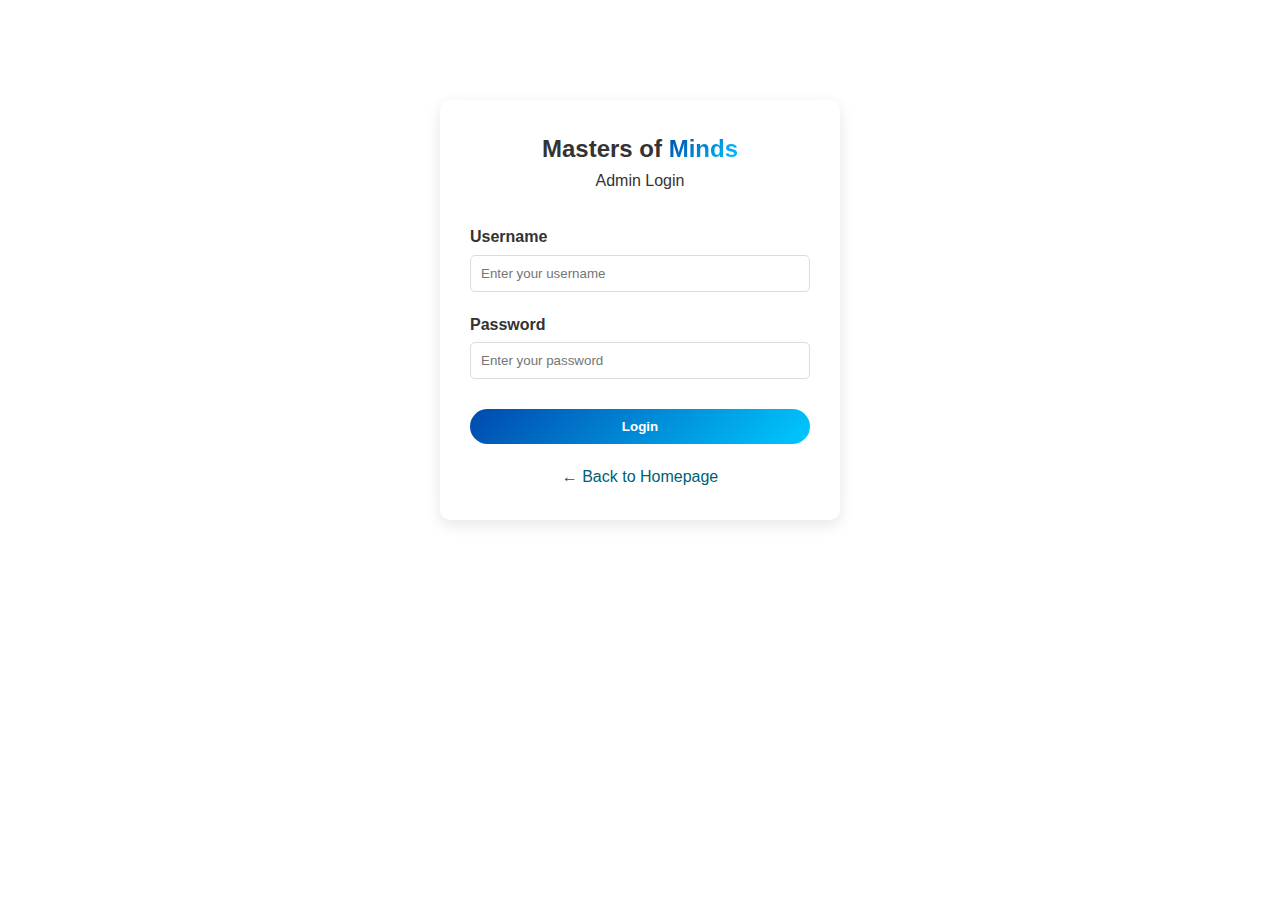
<file: login.html>
<!DOCTYPE html>
<html lang="en">
<head>
    <meta charset="UTF-8">
    <meta name="viewport" content="width=device-width, initial-scale=1.0">
    <title>Admin Login - Masters of Minds</title>
    <link rel="stylesheet" href="styles.css">
    <style>
        .login-container {
            max-width: 400px;
            margin: 100px auto;
            padding: 30px;
            background: white;
            border-radius: 10px;
            box-shadow: 0 5px 15px rgba(0,0,0,0.1);
        }
        
        .login-logo {
            text-align: center;
            margin-bottom: 30px;
        }
        
        .login-form .form-group {
            margin-bottom: 20px;
        }
        
        .login-form label {
            display: block;
            margin-bottom: 5px;
            font-weight: bold;
        }
        
        .login-form input {
            width: 100%;
            padding: 10px;
            border: 1px solid #ddd;
            border-radius: 5px;
        }
        
        .login-form .btn {
            width: 100%;
            margin-top: 10px;
        }
        
        .back-link {
            display: block;
            text-align: center;
            margin-top: 20px;
            color: #005f73;
            text-decoration: none;
        }
        
        .back-link:hover {
            text-decoration: underline;
        }
    </style>
</head>
<body>
    <div class="login-container">
        <div class="login-logo">
            <h2>Masters of <span class="gradient-text">Minds</span></h2>
            <p>Admin Login</p>
        </div>
        
        <form class="login-form">
            <div class="form-group">
                <label for="username">Username</label>
                <input type="text" id="username" name="username" placeholder="Enter your username" required>
            </div>
            
            <div class="form-group">
                <label for="password">Password</label>
                <input type="password" id="password" name="password" placeholder="Enter your password" required>
            </div>
            
            <button type="submit" class="btn">Login</button>
        </form>
        
        <a href="index.html" class="back-link">← Back to Homepage</a>
    </div>
</body>
</html>
</file>
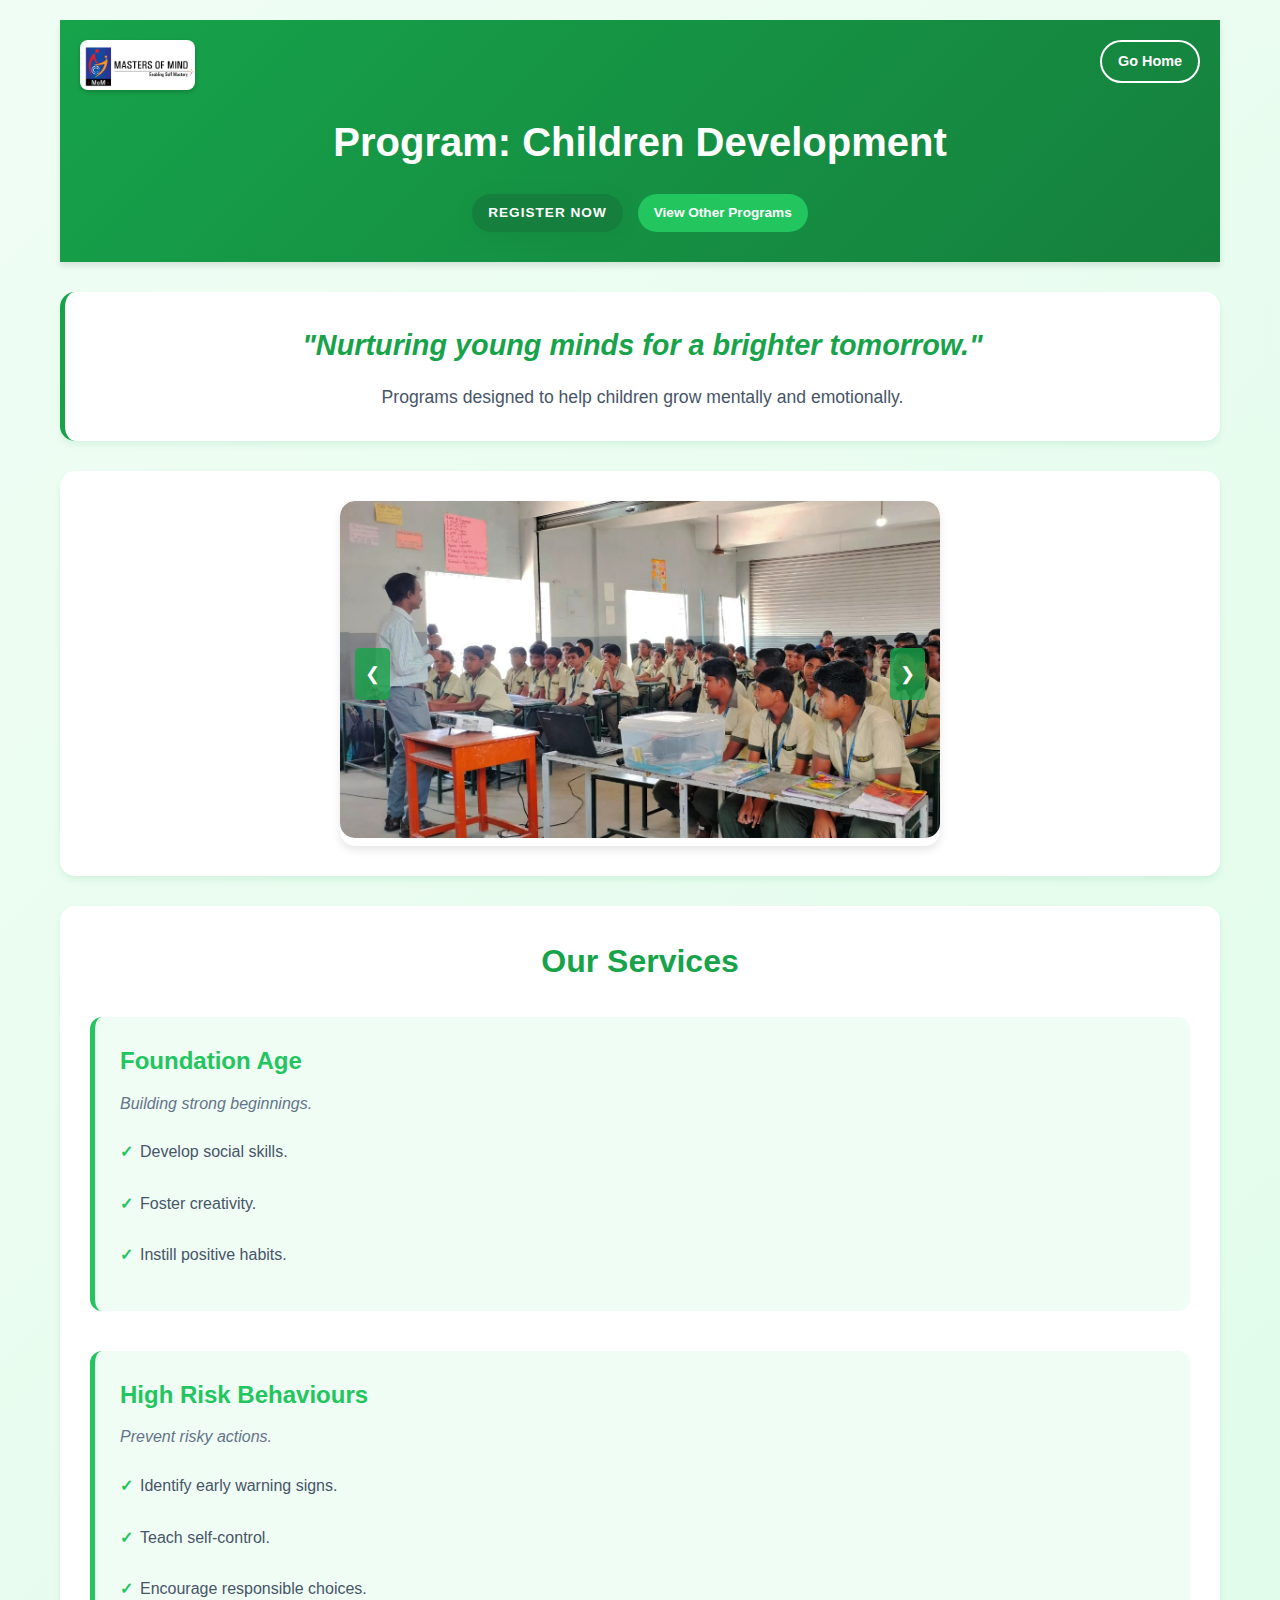
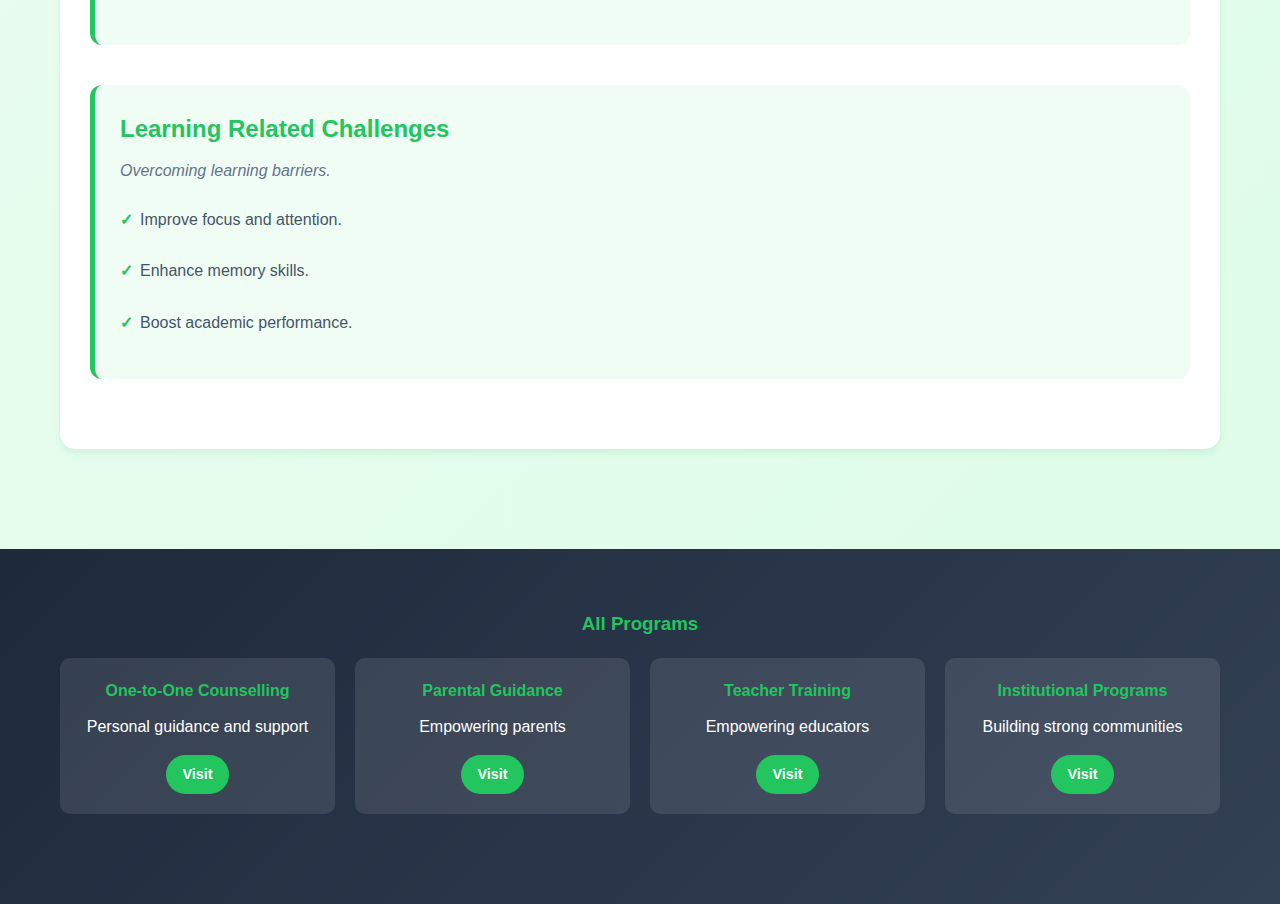
<file: services/children.html>
<!DOCTYPE html>
<html lang="en">
<head>
    <meta charset="UTF-8">
    <meta name="viewport" content="width=device-width, initial-scale=1.0">
    <title>Children Development - Masters of Minds</title>
    <style>
        * {
            margin: 0;
            padding: 0;
            box-sizing: border-box;
        }

        body {
            font-family: 'Arial', sans-serif;
            line-height: 1.6;
            color: #333;
            background: linear-gradient(135deg, #f0fdf4 0%, #dcfce7 100%);
            min-height: 100vh;
        }

        .container {
            max-width: 1200px;
            margin: 0 auto;
            padding: 20px;
        }

        /* Header Section */
        .header {
            background: linear-gradient(135deg, #16a34a 0%, #15803d 100%);
            color: white;
            padding: 30px 0;
            text-align: center;
            box-shadow: 0 4px 6px rgba(0, 0, 0, 0.1);
            position: relative;
        }

        .header h1 {
            font-size: 2.5rem;
            margin-bottom: 10px;
            font-weight: 700;
            padding-top: 60px;
        }

        .logo {
            position: absolute;
            top: 20px;
            left: 20px;
        }

        .logo img {
            height: 50px;
            border-radius: 8px;
            box-shadow: 0 2px 4px rgba(0, 0, 0, 0.2);
        }

        .home-btn {
            position: absolute;
            top: 20px;
            right: 20px;
            padding: 8px 16px;
            background: transparent;
            color: white;
            text-decoration: none;
            border: 2px solid white;
            border-radius: 25px;
            font-weight: 600;
            transition: all 0.3s ease;
            font-size: 0.9rem;
        }

        .home-btn:hover {
            background: rgba(255, 255, 255, 0.2);
            transform: translateY(-2px);
        }

        .nav-buttons {
            margin-top: 20px;
            display: flex;
            justify-content: center;
            gap: 15px;
            padding: 0 15px;
        }

        .btn {
            display: inline-block;
            padding: 10px 18px;
            background: #22c55e;
            color: white;
            text-decoration: none;
            border-radius: 25px;
            font-weight: 600;
            transition: all 0.3s ease;
            border: none;
            cursor: pointer;
            font-size: 0.9rem;
            white-space: nowrap;
        }

        .btn:hover {
            background: #16a34a;
            transform: translateY(-2px);
            box-shadow: 0 4px 8px rgba(0, 0, 0, 0.2);
        }

        .btn.secondary {
            background: transparent;
            border: 2px solid white;
        }

        .btn.register-btn {
            background: #15803d;
            color: white;
            font-weight: 700;
            text-transform: uppercase;
            letter-spacing: 1px;
            box-shadow: 0 4px 15px rgba(21, 128, 61, 0.3);
            font-size: 0.85rem;
            padding: 8px 16px;
        }

        .btn.register-btn:hover {
            background: #166534;
            transform: translateY(-3px);
            box-shadow: 0 6px 20px rgba(21, 128, 61, 0.4);
        }

        .btn.view-programs {
            font-size: 0.85rem;
            padding: 8px 16px;
        }

        /* Program Caption */
        .program-caption {
            background: white;
            margin: 30px 0;
            padding: 30px;
            border-radius: 15px;
            box-shadow: 0 4px 6px rgba(22, 163, 74, 0.1);
            text-align: center;
            border-left: 5px solid #16a34a;
        }

        .program-caption h2 {
            color: #16a34a;
            font-size: 1.8rem;
            margin-bottom: 15px;
            font-style: italic;
        }

        .program-caption p {
            color: #475569;
            font-size: 1.1rem;
        }

        /* Image Slideshow */
        .slideshow-container {
            background: white;
            margin: 30px 0;
            padding: 30px;
            border-radius: 15px;
            box-shadow: 0 4px 6px rgba(22, 163, 74, 0.1);
        }

        .slideshow {
            position: relative;
            max-width: 600px;
            margin: 0 auto;
            border-radius: 15px;
            overflow: hidden;
            box-shadow: 0 4px 8px rgba(0, 0, 0, 0.1);
        }

        .slide {
            opacity: 0;
            position: absolute;
            top: 0;
            left: 0;
            width: 100%;
            aspect-ratio: 16/9;
            transition: opacity 0.8s ease-in-out;
            visibility: hidden;
        }

        .slide.active {
            opacity: 1;
            position: relative;
            visibility: visible;
        }

        .slide img {
            width: 100%;
            height: 100%;
            object-fit: cover;
            border-radius: 15px;
        }

        .slide-nav {
            position: absolute;
            top: 50%;
            transform: translateY(-50%);
            background: rgba(22, 163, 74, 0.8);
            color: white;
            border: none;
            padding: 15px 10px;
            cursor: pointer;
            font-size: 18px;
            border-radius: 5px;
            transition: all 0.3s ease;
        }

        .slide-nav:hover {
            background: rgba(22, 163, 74, 1);
        }

        .prev {
            left: 15px;
        }

        .next {
            right: 15px;
        }

        /* Services Section */
        .services-section {
            background: white;
            margin: 30px 0;
            padding: 30px;
            border-radius: 15px;
            box-shadow: 0 4px 6px rgba(22, 163, 74, 0.1);
        }

        .services-section h2 {
            color: #16a34a;
            font-size: 2rem;
            margin-bottom: 30px;
            text-align: center;
        }

        .service-category {
            margin-bottom: 40px;
            padding: 25px;
            background: #f0fdf4;
            border-radius: 12px;
            border-left: 5px solid #22c55e;
        }

        .service-category h3 {
            color: #22c55e;
            font-size: 1.5rem;
            margin-bottom: 10px;
        }

        .service-category .subtitle {
            color: #64748b;
            font-style: italic;
            margin-bottom: 15px;
        }

        .service-list {
            list-style: none;
            padding-left: 0;
        }

        .service-list li {
            margin: 10px 0;
            padding: 8px 0;
            padding-left: 20px;
            position: relative;
            color: #475569;
        }

        .service-list li::before {
            content: "✓";
            position: absolute;
            left: 0;
            color: #22c55e;
            font-weight: bold;
        }

        /* Footer */
        .footer {
            background: linear-gradient(135deg, #1e293b 0%, #334155 100%);
            color: white;
            padding: 40px 0;
            margin-top: 50px;
        }

        .footer h3 {
            color: #22c55e;
            margin-bottom: 20px;
            text-align: center;
        }

        .programs-grid {
            display: grid;
            grid-template-columns: repeat(auto-fit, minmax(250px, 1fr));
            gap: 20px;
            margin-bottom: 30px;
        }

        .program-card {
            background: rgba(255, 255, 255, 0.1);
            padding: 20px;
            border-radius: 10px;
            text-align: center;
            transition: transform 0.3s ease;
        }

        .program-card:hover {
            transform: translateY(-5px);
            background: rgba(255, 255, 255, 0.15);
        }

        .program-card h4 {
            color: #22c55e;
            margin-bottom: 10px;
        }

        .program-card .btn {
            margin-top: 15px;
            padding: 8px 16px;
            font-size: 0.9rem;
        }

        /* Responsive Design */
        @media (max-width: 768px) {
            .container {
                padding: 10px;
            }

            .header h1 {
                font-size: 2rem;
                padding-top: 60px;
            }

            .logo {
                top: 15px;
                left: 15px;
            }

            .home-btn {
                padding: 6px 12px;
                font-size: 0.8rem;
                top: 15px;
                right: 15px;
            }

            .nav-buttons {
                gap: 10px;
                padding: 0 10px;
                overflow-x: auto;
                justify-content: center;
                -webkit-overflow-scrolling: touch;
                scrollbar-width: none;
            }

            .nav-buttons::-webkit-scrollbar {
                display: none;
            }

            .btn {
                padding: 8px 14px;
                font-size: 0.8rem;
                flex-shrink: 0;
            }

            .slide-nav {
                padding: 10px 8px;
                font-size: 16px;
            }

            .programs-grid {
                grid-template-columns: 1fr;
            }
        }

        /* Touch/Swipe Support */
        .slideshow {
            touch-action: pan-y;
        }
    </style>
</head>
<body>
    <div class="container">
        <!-- Header Section -->
        <header class="header">
            <div class="logo">
                <img src="../photos/MoM logo.jpg" alt="Masters of Minds Logo">
            </div>
            
            <a href="../index.html" class="home-btn">Go Home</a>
            
            <h1>Program: Children Development</h1>
            
            <nav class="nav-buttons">
                <a href="../index.html#appointment" class="btn register-btn">Register Now</a>
                <a href="#footer" class="btn view-programs">View Other Programs</a>
            </nav>
        </header>

        <!-- Program Caption -->
        <section class="program-caption">
            <h2>"Nurturing young minds for a brighter tomorrow."</h2>
            <p>Programs designed to help children grow mentally and emotionally.</p>
        </section>

        <!-- Image Slideshow -->
        <section class="slideshow-container">
            <div class="slideshow" id="slideshow">
                <div class="slide active">
                    <img src="../photos/static/children/c4.jpg" alt="Children Development Program">
                </div>
                <div class="slide">
                    <img src="../photos/static/children/c3.jpg" alt="Child Learning Activities">
                </div>
                <div class="slide">
                    <img src="../photos/static/children/c2.jpg" alt="Child Social Development">
                </div>
                <div class="slide">
                    <img src="../photos/static/children/c1.jpg" alt="Children Emotional Growth">
                </div>
                
                <button class="slide-nav prev" onclick="changeSlide(-1)">&#10094;</button>
                <button class="slide-nav next" onclick="changeSlide(1)">&#10095;</button>
            </div>
        </section>

        <!-- Services Section -->
        <section class="services-section">
            <h2>Our Services</h2>
            
            <div class="service-category">
                <h3>Foundation Age</h3>
                <p class="subtitle">Building strong beginnings.</p>
                <ul class="service-list">
                    <li>Develop social skills.</li>
                    <li>Foster creativity.</li>
                    <li>Instill positive habits.</li>
                </ul>
            </div>

            <div class="service-category">
                <h3>High Risk Behaviours</h3>
                <p class="subtitle">Prevent risky actions.</p>
                <ul class="service-list">
                    <li>Identify early warning signs.</li>
                    <li>Teach self-control.</li>
                    <li>Encourage responsible choices.</li>
                </ul>
            </div>

            <div class="service-category">
                <h3>Learning Related Challenges</h3>
                <p class="subtitle">Overcoming learning barriers.</p>
                <ul class="service-list">
                    <li>Improve focus and attention.</li>
                    <li>Enhance memory skills.</li>
                    <li>Boost academic performance.</li>
                </ul>
            </div>
        </section>
    </div>

    <!-- Footer -->
    <footer class="footer" id="footer">
        <div class="container">
            <h3>All Programs</h3>
            <div class="programs-grid">
                <div class="program-card">
                    <h4>One-to-One Counselling</h4>
                    <p>Personal guidance and support</p>
                    <a href="counseling.html" class="btn">Visit</a>
                </div>
                <div class="program-card">
                    <h4>Parental Guidance</h4>
                    <p>Empowering parents</p>
                    <a href="parental.html" class="btn">Visit</a>
                </div>
                <div class="program-card">
                    <h4>Teacher Training</h4>
                    <p>Empowering educators</p>
                    <a href="teacher.html" class="btn">Visit</a>
                </div>
                <div class="program-card">
                    <h4>Institutional Programs</h4>
                    <p>Building strong communities</p>
                    <a href="institutional.html" class="btn">Visit</a>
                </div>
            </div>
        </div>
    </footer>

    <script src="common.js"></script>
</body>
</html>
</file>
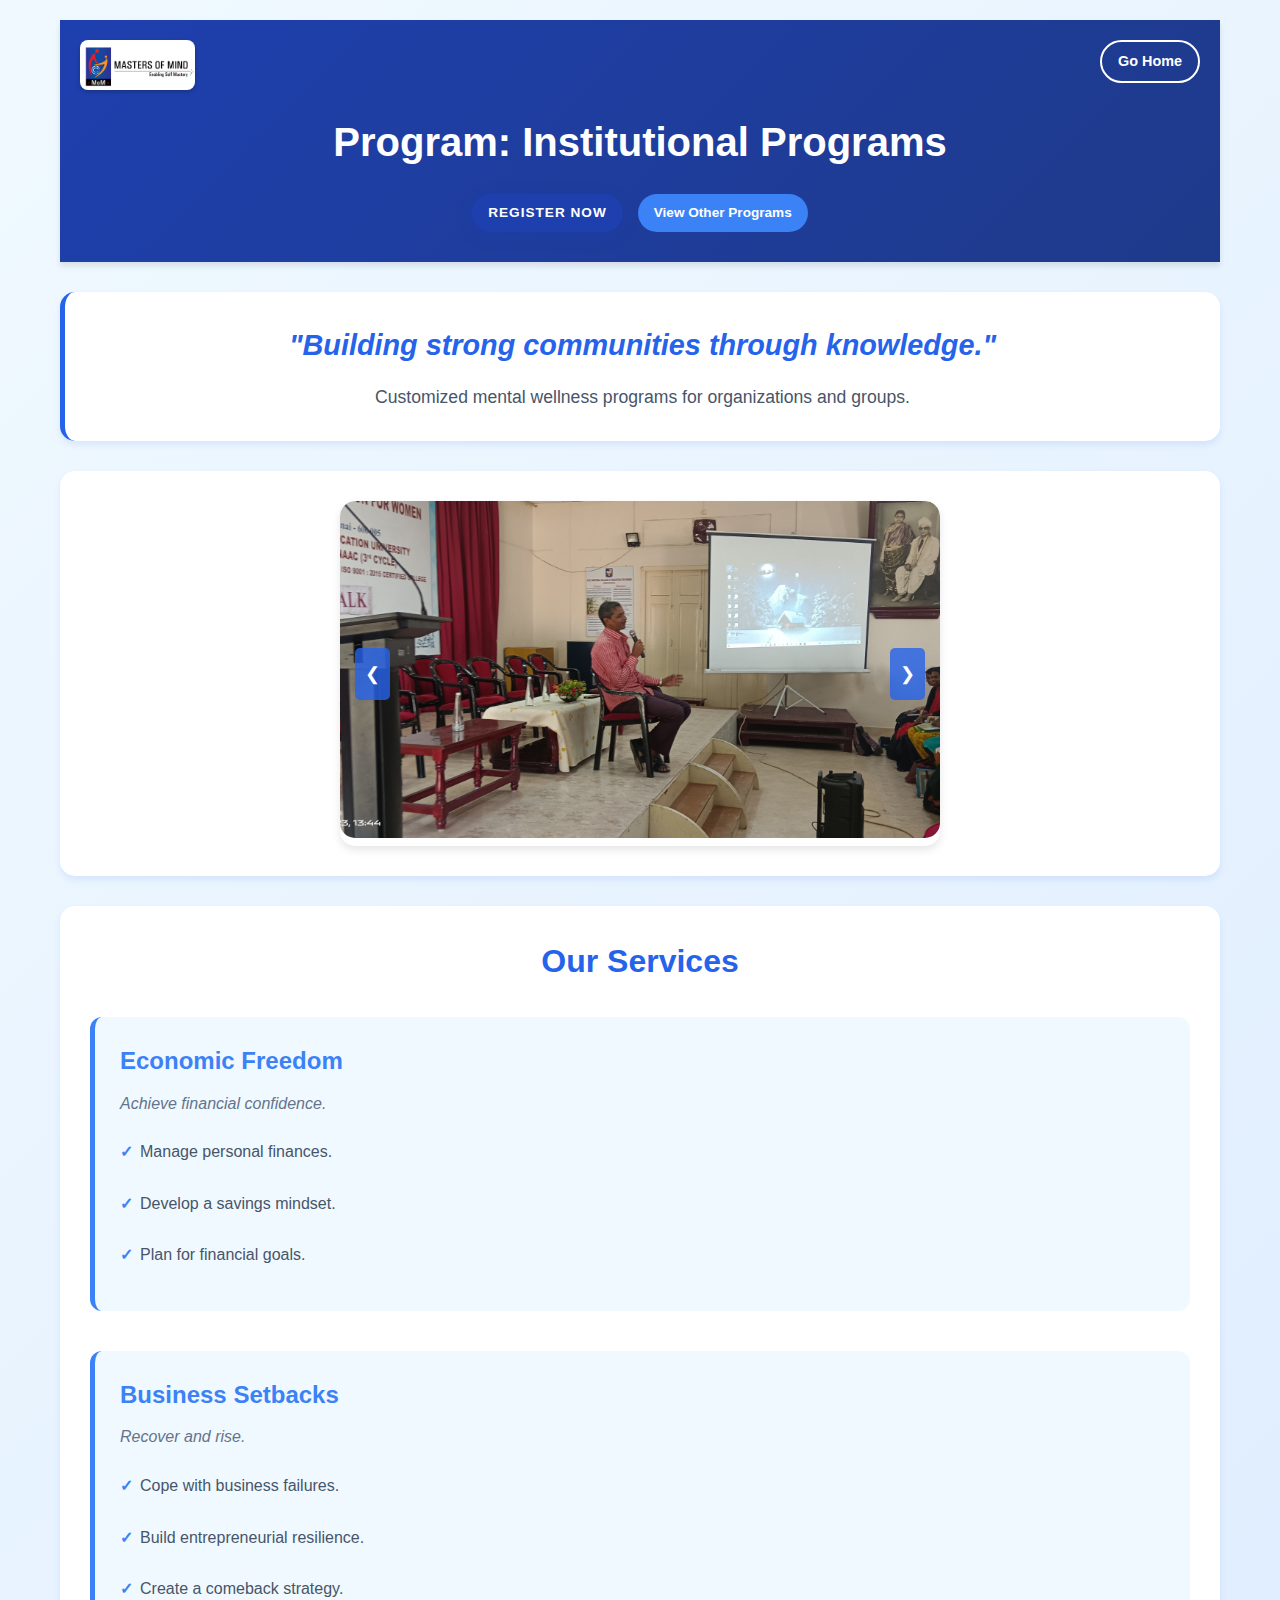
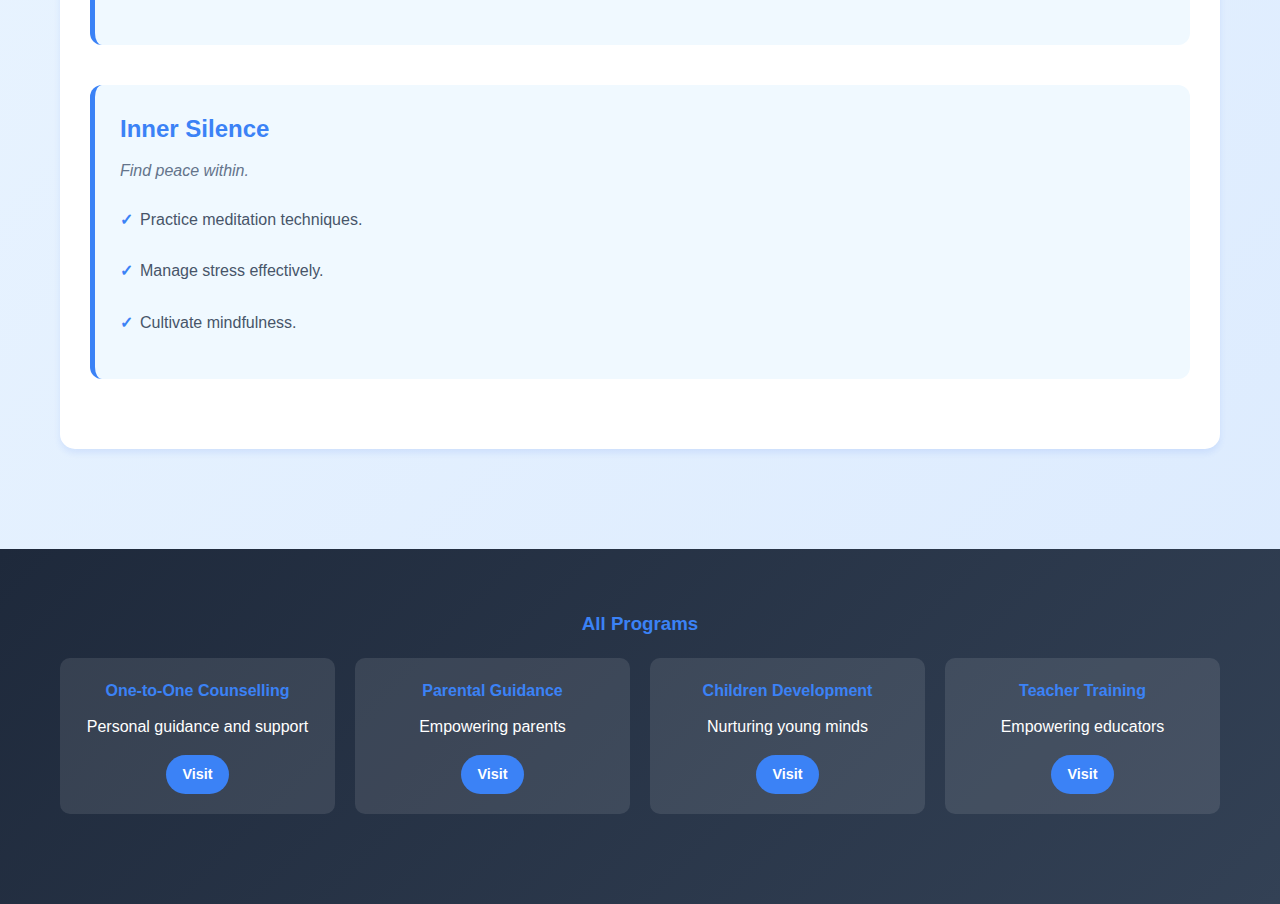
<file: services/institutional.html>
<!DOCTYPE html>
<html lang="en">
<head>
    <meta charset="UTF-8">
    <meta name="viewport" content="width=device-width, initial-scale=1.0">
    <title>Institutional Programs - Masters of Minds</title>
    <style>
        * {
            margin: 0;
            padding: 0;
            box-sizing: border-box;
        }

        body {
            font-family: 'Arial', sans-serif;
            line-height: 1.6;
            color: #333;
            background: linear-gradient(135deg, #f0f9ff 0%, #dbeafe 100%);
            min-height: 100vh;
        }

        .container {
            max-width: 1200px;
            margin: 0 auto;
            padding: 20px;
        }

        /* Header Section */
        .header {
            background: linear-gradient(135deg, #1e40af 0%, #1e3a8a 100%);
            color: white;
            padding: 30px 0;
            text-align: center;
            box-shadow: 0 4px 6px rgba(0, 0, 0, 0.1);
            position: relative;
        }

        .header h1 {
            font-size: 2.5rem;
            margin-bottom: 10px;
            font-weight: 700;
            padding-top: 60px;
        }

        .logo {
            position: absolute;
            top: 20px;
            left: 20px;
        }

        .logo img {
            height: 50px;
            border-radius: 8px;
            box-shadow: 0 2px 4px rgba(0, 0, 0, 0.2);
        }

        .home-btn {
            position: absolute;
            top: 20px;
            right: 20px;
            padding: 8px 16px;
            background: transparent;
            color: white;
            text-decoration: none;
            border: 2px solid white;
            border-radius: 25px;
            font-weight: 600;
            transition: all 0.3s ease;
            font-size: 0.9rem;
        }

        .home-btn:hover {
            background: rgba(255, 255, 255, 0.2);
            transform: translateY(-2px);
        }

        .nav-buttons {
            margin-top: 20px;
            display: flex;
            justify-content: center;
            gap: 15px;
            padding: 0 15px;
        }

        .btn {
            display: inline-block;
            padding: 10px 18px;
            background: #3b82f6;
            color: white;
            text-decoration: none;
            border-radius: 25px;
            font-weight: 600;
            transition: all 0.3s ease;
            border: none;
            cursor: pointer;
            font-size: 0.9rem;
            white-space: nowrap;
        }

        .btn:hover {
            background: #2563eb;
            transform: translateY(-2px);
            box-shadow: 0 4px 8px rgba(0, 0, 0, 0.2);
        }

        .btn.secondary {
            background: transparent;
            border: 2px solid white;
        }

        .btn.register-btn {
            background: #1e40af;
            color: white;
            font-weight: 700;
            text-transform: uppercase;
            letter-spacing: 1px;
            box-shadow: 0 4px 15px rgba(30, 64, 175, 0.3);
            font-size: 0.85rem;
            padding: 8px 16px;
        }

        .btn.register-btn:hover {
            background: #1e3a8a;
            transform: translateY(-3px);
            box-shadow: 0 6px 20px rgba(30, 64, 175, 0.4);
        }

        .btn.view-programs {
            font-size: 0.85rem;
            padding: 8px 16px;
        }

        /* Program Caption */
        .program-caption {
            background: white;
            margin: 30px 0;
            padding: 30px;
            border-radius: 15px;
            box-shadow: 0 4px 6px rgba(37, 99, 235, 0.1);
            text-align: center;
            border-left: 5px solid #2563eb;
        }

        .program-caption h2 {
            color: #2563eb;
            font-size: 1.8rem;
            margin-bottom: 15px;
            font-style: italic;
        }

        .program-caption p {
            color: #475569;
            font-size: 1.1rem;
        }

        /* Image Slideshow */
        .slideshow-container {
            background: white;
            margin: 30px 0;
            padding: 30px;
            border-radius: 15px;
            box-shadow: 0 4px 6px rgba(37, 99, 235, 0.1);
        }

        .slideshow {
            position: relative;
            max-width: 600px;
            margin: 0 auto;
            border-radius: 15px;
            overflow: hidden;
            box-shadow: 0 4px 8px rgba(0, 0, 0, 0.1);
        }

        .slide {
            opacity: 0;
            position: absolute;
            top: 0;
            left: 0;
            width: 100%;
            aspect-ratio: 16/9;
            transition: opacity 0.8s ease-in-out;
            visibility: hidden;
        }

        .slide.active {
            opacity: 1;
            position: relative;
            visibility: visible;
        }
        
        .slide img {
            width: 100%;
            height: 100%;
            object-fit: cover;
            border-radius: 15px;
        }

        .slide-nav {
            position: absolute;
            top: 50%;
            transform: translateY(-50%);
            background: rgba(37, 99, 235, 0.8);
            color: white;
            border: none;
            padding: 15px 10px;
            cursor: pointer;
            font-size: 18px;
            border-radius: 5px;
            transition: all 0.3s ease;
        }

        .slide-nav:hover {
            background: rgba(37, 99, 235, 1);
        }

        .prev {
            left: 15px;
        }

        .next {
            right: 15px;
        }

        /* Services Section */
        .services-section {
            background: white;
            margin: 30px 0;
            padding: 30px;
            border-radius: 15px;
            box-shadow: 0 4px 6px rgba(37, 99, 235, 0.1);
        }

        .services-section h2 {
            color: #2563eb;
            font-size: 2rem;
            margin-bottom: 30px;
            text-align: center;
        }

        .service-category {
            margin-bottom: 40px;
            padding: 25px;
            background: #f0f9ff;
            border-radius: 12px;
            border-left: 5px solid #3b82f6;
        }

        .service-category h3 {
            color: #3b82f6;
            font-size: 1.5rem;
            margin-bottom: 10px;
        }

        .service-category .subtitle {
            color: #64748b;
            font-style: italic;
            margin-bottom: 15px;
        }

        .service-list {
            list-style: none;
            padding-left: 0;
        }

        .service-list li {
            margin: 10px 0;
            padding: 8px 0;
            padding-left: 20px;
            position: relative;
            color: #475569;
        }

        .service-list li::before {
            content: "✓";
            position: absolute;
            left: 0;
            color: #3b82f6;
            font-weight: bold;
        }

        /* Footer */
        .footer {
            background: linear-gradient(135deg, #1e293b 0%, #334155 100%);
            color: white;
            padding: 40px 0;
            margin-top: 50px;
        }

        .footer h3 {
            color: #3b82f6;
            margin-bottom: 20px;
            text-align: center;
        }

        .programs-grid {
            display: grid;
            grid-template-columns: repeat(auto-fit, minmax(250px, 1fr));
            gap: 20px;
            margin-bottom: 30px;
        }

        .program-card {
            background: rgba(255, 255, 255, 0.1);
            padding: 20px;
            border-radius: 10px;
            text-align: center;
            transition: transform 0.3s ease;
        }

        .program-card:hover {
            transform: translateY(-5px);
            background: rgba(255, 255, 255, 0.15);
        }

        .program-card h4 {
            color: #3b82f6;
            margin-bottom: 10px;
        }

        .program-card .btn {
            margin-top: 15px;
            padding: 8px 16px;
            font-size: 0.9rem;
        }

        /* Responsive Design */
        @media (max-width: 768px) {
            .container {
                padding: 10px;
            }

            .header h1 {
                font-size: 2rem;
                padding-top: 60px;
            }

            .logo {
                top: 15px;
                left: 15px;
            }

            .home-btn {
                padding: 6px 12px;
                font-size: 0.8rem;
                top: 15px;
                right: 15px;
            }

            .nav-buttons {
                gap: 10px;
                padding: 0 10px;
                overflow-x: auto;
                justify-content: center;
                -webkit-overflow-scrolling: touch;
                scrollbar-width: none;
            }

            .nav-buttons::-webkit-scrollbar {
                display: none;
            }

            .btn {
                padding: 8px 14px;
                font-size: 0.8rem;
                flex-shrink: 0;
            }

            .slide-nav {
                padding: 10px 8px;
                font-size: 16px;
            }

            .programs-grid {
                grid-template-columns: 1fr;
            }
        }

        /* Touch/Swipe Support */
        .slideshow {
            touch-action: pan-y;
        }
    </style>
</head>
<body>
    <div class="container">
        <!-- Header Section -->
        <header class="header">
            <div class="logo">
                <img src="../photos/MoM logo.jpg" alt="Masters of Minds Logo">
            </div>
            
            <a href="../index.html" class="home-btn">Go Home</a>
            
            <h1>Program: Institutional Programs</h1>
            
            <nav class="nav-buttons">
                <a href="../index.html#appointment" class="btn register-btn">Register Now</a>
                <a href="#footer" class="btn view-programs">View Other Programs</a>
            </nav>
        </header>

        <!-- Program Caption -->
        <section class="program-caption">
            <h2>"Building strong communities through knowledge."</h2>
            <p>Customized mental wellness programs for organizations and groups.</p>
        </section>

        <!-- Image Slideshow -->
        <section class="slideshow-container">
            <div class="slideshow" id="slideshow">
                <div class="slide active">
                    <img src="../photos/static/institutes/i3.jpg" alt="Institutional Development Program">
                </div>
                <div class="slide">
                    <img src="../photos/static/institutes/i2.jpg" alt="Organization Team Building">
                </div>
                <div class="slide">
                    <img src="../photos/static/institutes/i1.jpg" alt="Business Leadership Training">
                </div>
 
                <button class="slide-nav prev" onclick="changeSlide(-1)">&#10094;</button>
                <button class="slide-nav next" onclick="changeSlide(1)">&#10095;</button>
            </div>
        </section>

        <!-- Services Section -->
        <section class="services-section">
            <h2>Our Services</h2>
            
            <div class="service-category">
                <h3>Economic Freedom</h3>
                <p class="subtitle">Achieve financial confidence.</p>
                <ul class="service-list">
                    <li>Manage personal finances.</li>
                    <li>Develop a savings mindset.</li>
                    <li>Plan for financial goals.</li>
                </ul>
            </div>

            <div class="service-category">
                <h3>Business Setbacks</h3>
                <p class="subtitle">Recover and rise.</p>
                <ul class="service-list">
                    <li>Cope with business failures.</li>
                    <li>Build entrepreneurial resilience.</li>
                    <li>Create a comeback strategy.</li>
                </ul>
            </div>

            <div class="service-category">
                <h3>Inner Silence</h3>
                <p class="subtitle">Find peace within.</p>
                <ul class="service-list">
                    <li>Practice meditation techniques.</li>
                    <li>Manage stress effectively.</li>
                    <li>Cultivate mindfulness.</li>
                </ul>
            </div>
        </section>
    </div>

    <!-- Footer -->
    <footer class="footer" id="footer">
        <div class="container">
            <h3>All Programs</h3>
            <div class="programs-grid">
                <div class="program-card">
                    <h4>One-to-One Counselling</h4>
                    <p>Personal guidance and support</p>
                    <a href="counseling.html" class="btn">Visit</a>
                </div>
                <div class="program-card">
                    <h4>Parental Guidance</h4>
                    <p>Empowering parents</p>
                    <a href="parental.html" class="btn">Visit</a>
                </div>
                <div class="program-card">
                    <h4>Children Development</h4>
                    <p>Nurturing young minds</p>
                    <a href="children.html" class="btn">Visit</a>
                </div>
                <div class="program-card">
                    <h4>Teacher Training</h4>
                    <p>Empowering educators</p>
                    <a href="teacher.html" class="btn">Visit</a>
                </div>
            </div>
        </div>
    </footer>

    <script src="common.js"></script>
</body>
</html>
</file>
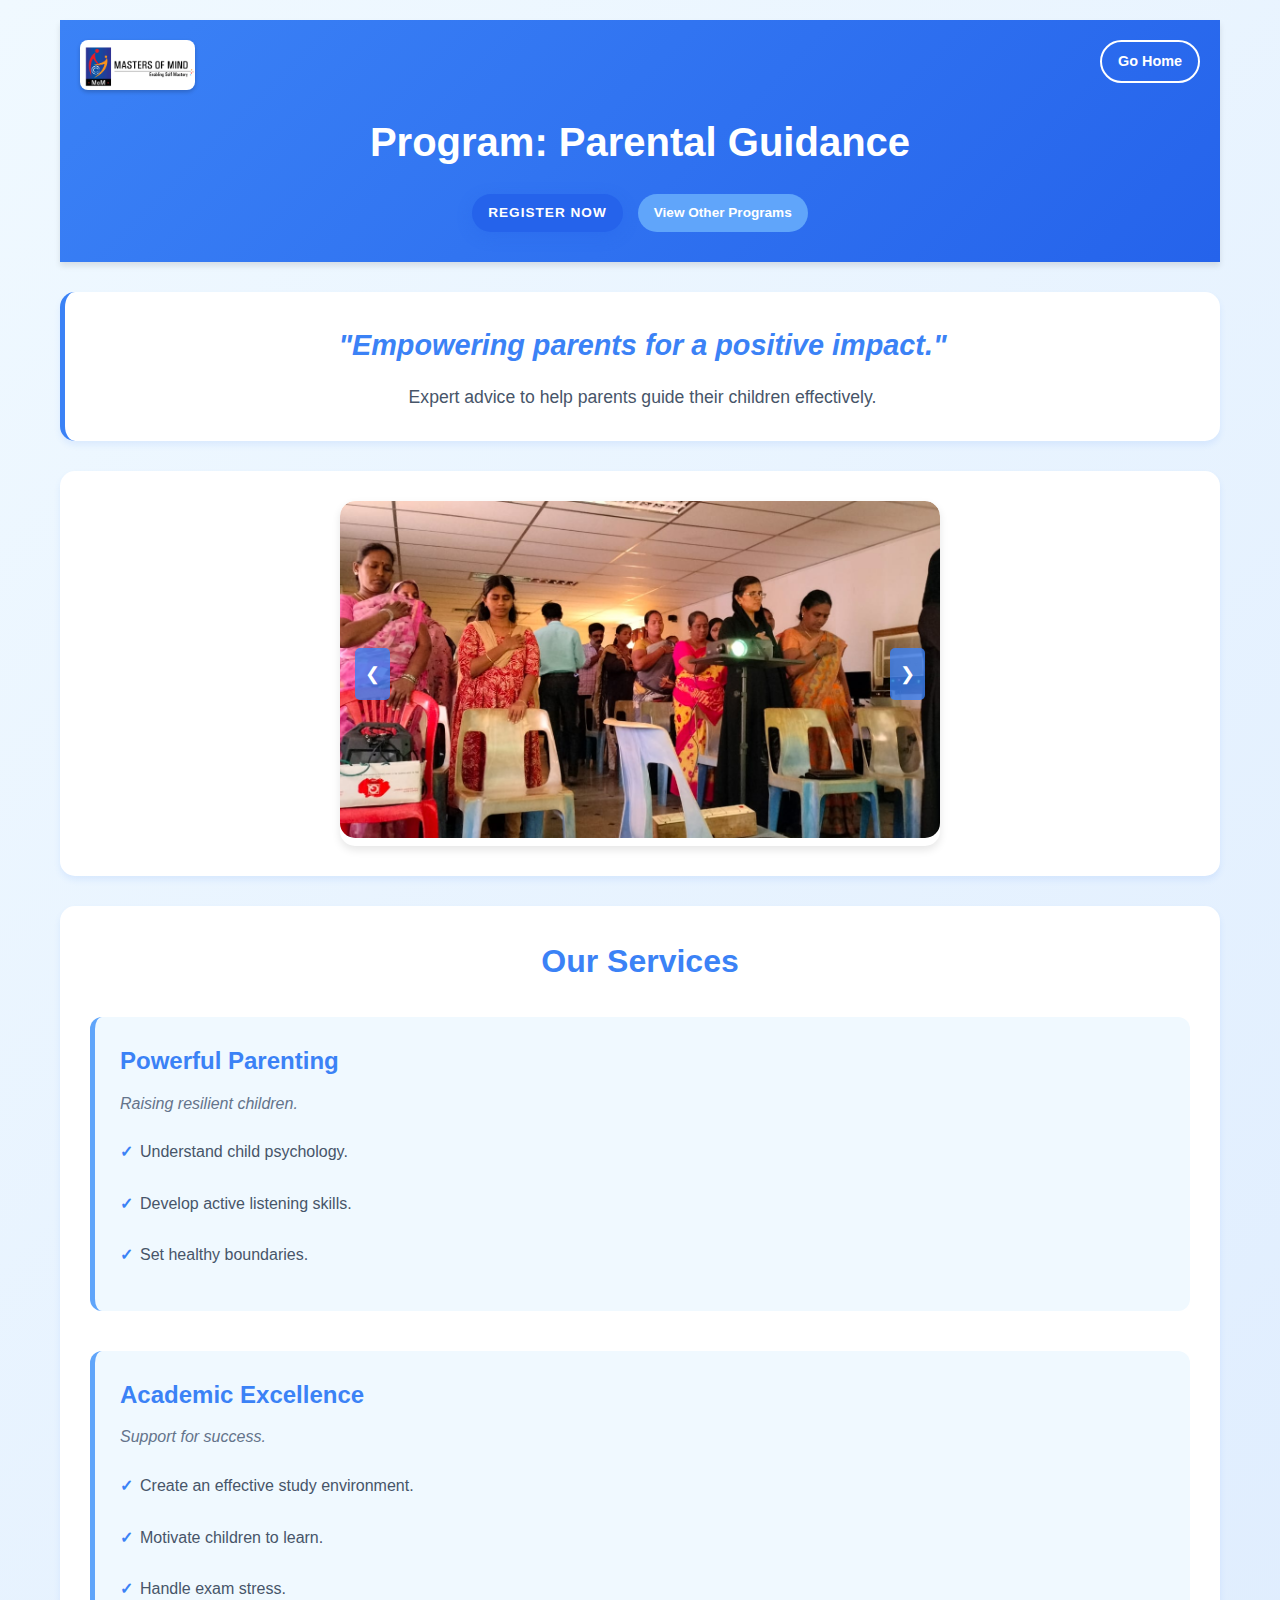
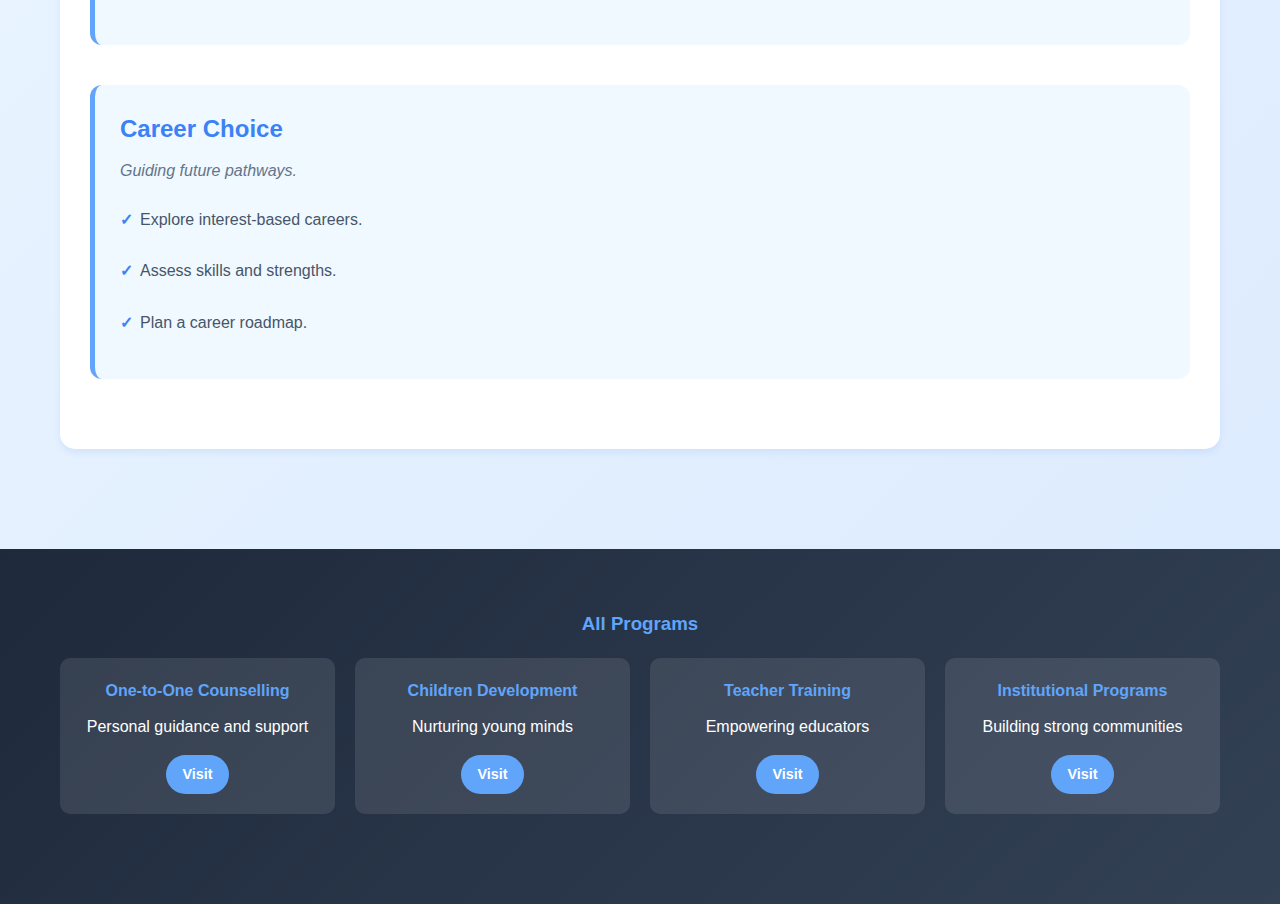
<file: services/parental.html>
<!DOCTYPE html>
<html lang="en">
<head>
    <meta charset="UTF-8">
    <meta name="viewport" content="width=device-width, initial-scale=1.0">
    <title>Parental Guidance - Masters of Minds</title>
    <style>
        * {
            margin: 0;
            padding: 0;
            box-sizing: border-box;
        }

        body {
            font-family: 'Arial', sans-serif;
            line-height: 1.6;
            color: #333;
            background: linear-gradient(135deg, #f0f9ff 0%, #dbeafe 100%);
            min-height: 100vh;
        }

        .container {
            max-width: 1200px;
            margin: 0 auto;
            padding: 20px;
        }

        /* Header Section */
        .header {
            background: linear-gradient(135deg, #3b82f6 0%, #2563eb 100%);
            color: white;
            padding: 30px 0;
            text-align: center;
            box-shadow: 0 4px 6px rgba(0, 0, 0, 0.1);
            position: relative;
        }

        .header h1 {
            font-size: 2.5rem;
            margin-bottom: 10px;
            font-weight: 700;
            padding-top: 60px;
        }

        .logo {
            position: absolute;
            top: 20px;
            left: 20px;
        }

        .logo img {
            height: 50px;
            border-radius: 8px;
            box-shadow: 0 2px 4px rgba(0, 0, 0, 0.2);
        }

        .home-btn {
            position: absolute;
            top: 20px;
            right: 20px;
            padding: 8px 16px;
            background: transparent;
            color: white;
            text-decoration: none;
            border: 2px solid white;
            border-radius: 25px;
            font-weight: 600;
            transition: all 0.3s ease;
            font-size: 0.9rem;
        }

        .home-btn:hover {
            background: rgba(255, 255, 255, 0.2);
            transform: translateY(-2px);
        }

        .nav-buttons {
            margin-top: 20px;
            display: flex;
            justify-content: center;
            gap: 15px;
            padding: 0 15px;
        }

        .btn {
            display: inline-block;
            padding: 10px 18px;
            background: #60a5fa;
            color: white;
            text-decoration: none;
            border-radius: 25px;
            font-weight: 600;
            transition: all 0.3s ease;
            border: none;
            cursor: pointer;
            font-size: 0.9rem;
            white-space: nowrap;
        }

        .btn:hover {
            background: #3b82f6;
            transform: translateY(-2px);
            box-shadow: 0 4px 8px rgba(0, 0, 0, 0.2);
        }

        .btn.secondary {
            background: transparent;
            border: 2px solid white;
        }

        .btn.register-btn {
            background: #2563eb;
            color: white;
            font-weight: 700;
            text-transform: uppercase;
            letter-spacing: 1px;
            box-shadow: 0 4px 15px rgba(37, 99, 235, 0.3);
            font-size: 0.85rem;
            padding: 8px 16px;
        }

        .btn.register-btn:hover {
            background: #1d4ed8;
            transform: translateY(-3px);
            box-shadow: 0 6px 20px rgba(37, 99, 235, 0.4);
        }

        .btn.view-programs {
            font-size: 0.85rem;
            padding: 8px 16px;
        }

        /* Program Caption */
        .program-caption {
            background: white;
            margin: 30px 0;
            padding: 30px;
            border-radius: 15px;
            box-shadow: 0 4px 6px rgba(59, 130, 246, 0.1);
            text-align: center;
            border-left: 5px solid #3b82f6;
        }

        .program-caption h2 {
            color: #3b82f6;
            font-size: 1.8rem;
            margin-bottom: 15px;
            font-style: italic;
        }

        .program-caption p {
            color: #475569;
            font-size: 1.1rem;
        }

        /* Image Slideshow */
        .slideshow-container {
            background: white;
            margin: 30px 0;
            padding: 30px;
            border-radius: 15px;
            box-shadow: 0 4px 6px rgba(59, 130, 246, 0.1);
        }

        .slideshow {
            position: relative;
            max-width: 600px;
            margin: 0 auto;
            border-radius: 15px;
            overflow: hidden;
            box-shadow: 0 4px 8px rgba(0, 0, 0, 0.1);
        }

        .slide {
            opacity: 0;
            position: absolute;
            top: 0;
            left: 0;
            width: 100%;
            aspect-ratio: 16/9;
            transition: opacity 0.8s ease-in-out;
            visibility: hidden;
        }

        .slide.active {
            opacity: 1;
            position: relative;
            visibility: visible;
        }

        .slide img {
            width: 100%;
            height: 100%;
            object-fit: cover;
            border-radius: 15px;
        }

        .slide-nav {
            position: absolute;
            top: 50%;
            transform: translateY(-50%);
            background: rgba(59, 130, 246, 0.8);
            color: white;
            border: none;
            padding: 15px 10px;
            cursor: pointer;
            font-size: 18px;
            border-radius: 5px;
            transition: all 0.3s ease;
        }

        .slide-nav:hover {
            background: rgba(59, 130, 246, 1);
        }

        .prev {
            left: 15px;
        }

        .next {
            right: 15px;
        }

        /* Services Section */
        .services-section {
            background: white;
            margin: 30px 0;
            padding: 30px;
            border-radius: 15px;
            box-shadow: 0 4px 6px rgba(59, 130, 246, 0.1);
        }

        .services-section h2 {
            color: #3b82f6;
            font-size: 2rem;
            margin-bottom: 30px;
            text-align: center;
        }

        .service-category {
            margin-bottom: 40px;
            padding: 25px;
            background: #f0f9ff;
            border-radius: 12px;
            border-left: 5px solid #60a5fa;
        }

        .service-category h3 {
            color: #3b82f6;
            font-size: 1.5rem;
            margin-bottom: 10px;
        }

        .service-category .subtitle {
            color: #64748b;
            font-style: italic;
            margin-bottom: 15px;
        }

        .service-list {
            list-style: none;
            padding-left: 0;
        }

        .service-list li {
            margin: 10px 0;
            padding: 8px 0;
            padding-left: 20px;
            position: relative;
            color: #475569;
        }

        .service-list li::before {
            content: "✓";
            position: absolute;
            left: 0;
            color: #3b82f6;
            font-weight: bold;
        }

        /* Footer */
        .footer {
            background: linear-gradient(135deg, #1e293b 0%, #334155 100%);
            color: white;
            padding: 40px 0;
            margin-top: 50px;
        }

        .footer h3 {
            color: #60a5fa;
            margin-bottom: 20px;
            text-align: center;
        }

        .programs-grid {
            display: grid;
            grid-template-columns: repeat(auto-fit, minmax(250px, 1fr));
            gap: 20px;
            margin-bottom: 30px;
        }

        .program-card {
            background: rgba(255, 255, 255, 0.1);
            padding: 20px;
            border-radius: 10px;
            text-align: center;
            transition: transform 0.3s ease;
        }

        .program-card:hover {
            transform: translateY(-5px);
            background: rgba(255, 255, 255, 0.15);
        }

        .program-card h4 {
            color: #60a5fa;
            margin-bottom: 10px;
        }

        .program-card .btn {
            margin-top: 15px;
            padding: 8px 16px;
            font-size: 0.9rem;
        }

        /* Responsive Design */
        @media (max-width: 768px) {
            .container {
                padding: 10px;
            }

            .header h1 {
                font-size: 2rem;
                padding-top: 60px;
            }

            .logo {
                top: 15px;
                left: 15px;
            }

            .home-btn {
                padding: 6px 12px;
                font-size: 0.8rem;
                top: 15px;
                right: 15px;
            }

            .nav-buttons {
                gap: 10px;
                padding: 0 10px;
                overflow-x: auto;
                justify-content: center;
                -webkit-overflow-scrolling: touch;
                scrollbar-width: none;
            }

            .nav-buttons::-webkit-scrollbar {
                display: none;
            }

            .btn {
                padding: 8px 14px;
                font-size: 0.8rem;
                flex-shrink: 0;
            }

            .slide-nav {
                padding: 10px 8px;
                font-size: 16px;
            }

            .programs-grid {
                grid-template-columns: 1fr;
            }
        }

        /* Touch/Swipe Support */
        .slideshow {
            touch-action: pan-y;
        }
    </style>
</head>
<body>
    <div class="container">
        <!-- Header Section -->
        <header class="header">
            <div class="logo">
                <img src="../photos/MoM logo.jpg" alt="Masters of Minds Logo">
            </div>
            
            <a href="../index.html" class="home-btn">Go Home</a>
            
            <h1>Program: Parental Guidance</h1>
            
            <nav class="nav-buttons">
                <a href="../index.html#appointment" class="btn register-btn">Register Now</a>
                <a href="#footer" class="btn view-programs">View Other Programs</a>
            </nav>
        </header>

        <!-- Program Caption -->
        <section class="program-caption">
            <h2>"Empowering parents for a positive impact."</h2>
            <p>Expert advice to help parents guide their children effectively.</p>
        </section>

        <!-- Image Slideshow -->
        <section class="slideshow-container">
            <div class="slideshow" id="slideshow">
                <div class="slide active">
                    <img src="../photos/static/parents/p2.jpg" alt="Parental Guidance Program">
                </div>
                <div class="slide">
                    <img src="../photos/static/parents/p3.jpg" alt="Parent-Child Communication">
                </div>
                <div class="slide">
                    <img src="../photos/static/parents/p1.jpg" alt="Parent Education Sessions">
                </div>
                
                <button class="slide-nav prev" onclick="changeSlide(-1)">&#10094;</button>
                <button class="slide-nav next" onclick="changeSlide(1)">&#10095;</button>
            </div>
        </section>

        <!-- Services Section -->
        <section class="services-section">
            <h2>Our Services</h2>
            
            <div class="service-category">
                <h3>Powerful Parenting</h3>
                <p class="subtitle">Raising resilient children.</p>
                <ul class="service-list">
                    <li>Understand child psychology.</li>
                    <li>Develop active listening skills.</li>
                    <li>Set healthy boundaries.</li>
                </ul>
            </div>

            <div class="service-category">
                <h3>Academic Excellence</h3>
                <p class="subtitle">Support for success.</p>
                <ul class="service-list">
                    <li>Create an effective study environment.</li>
                    <li>Motivate children to learn.</li>
                    <li>Handle exam stress.</li>
                </ul>
            </div>

            <div class="service-category">
                <h3>Career Choice</h3>
                <p class="subtitle">Guiding future pathways.</p>
                <ul class="service-list">
                    <li>Explore interest-based careers.</li>
                    <li>Assess skills and strengths.</li>
                    <li>Plan a career roadmap.</li>
                </ul>
            </div>
        </section>
    </div>

    <!-- Footer -->
    <footer class="footer" id="footer">
        <div class="container">
            <h3>All Programs</h3>
            <div class="programs-grid">
                <div class="program-card">
                    <h4>One-to-One Counselling</h4>
                    <p>Personal guidance and support</p>
                    <a href="counseling.html" class="btn">Visit</a>
                </div>
                <div class="program-card">
                    <h4>Children Development</h4>
                    <p>Nurturing young minds</p>
                    <a href="children.html" class="btn">Visit</a>
                </div>
                <div class="program-card">
                    <h4>Teacher Training</h4>
                    <p>Empowering educators</p>
                    <a href="teacher.html" class="btn">Visit</a>
                </div>
                <div class="program-card">
                    <h4>Institutional Programs</h4>
                    <p>Building strong communities</p>
                    <a href="institutional.html" class="btn">Visit</a>
                </div>
            </div>
        </div>
    </footer>

    <script src="common.js"></script>
</body>
</html>
</file>
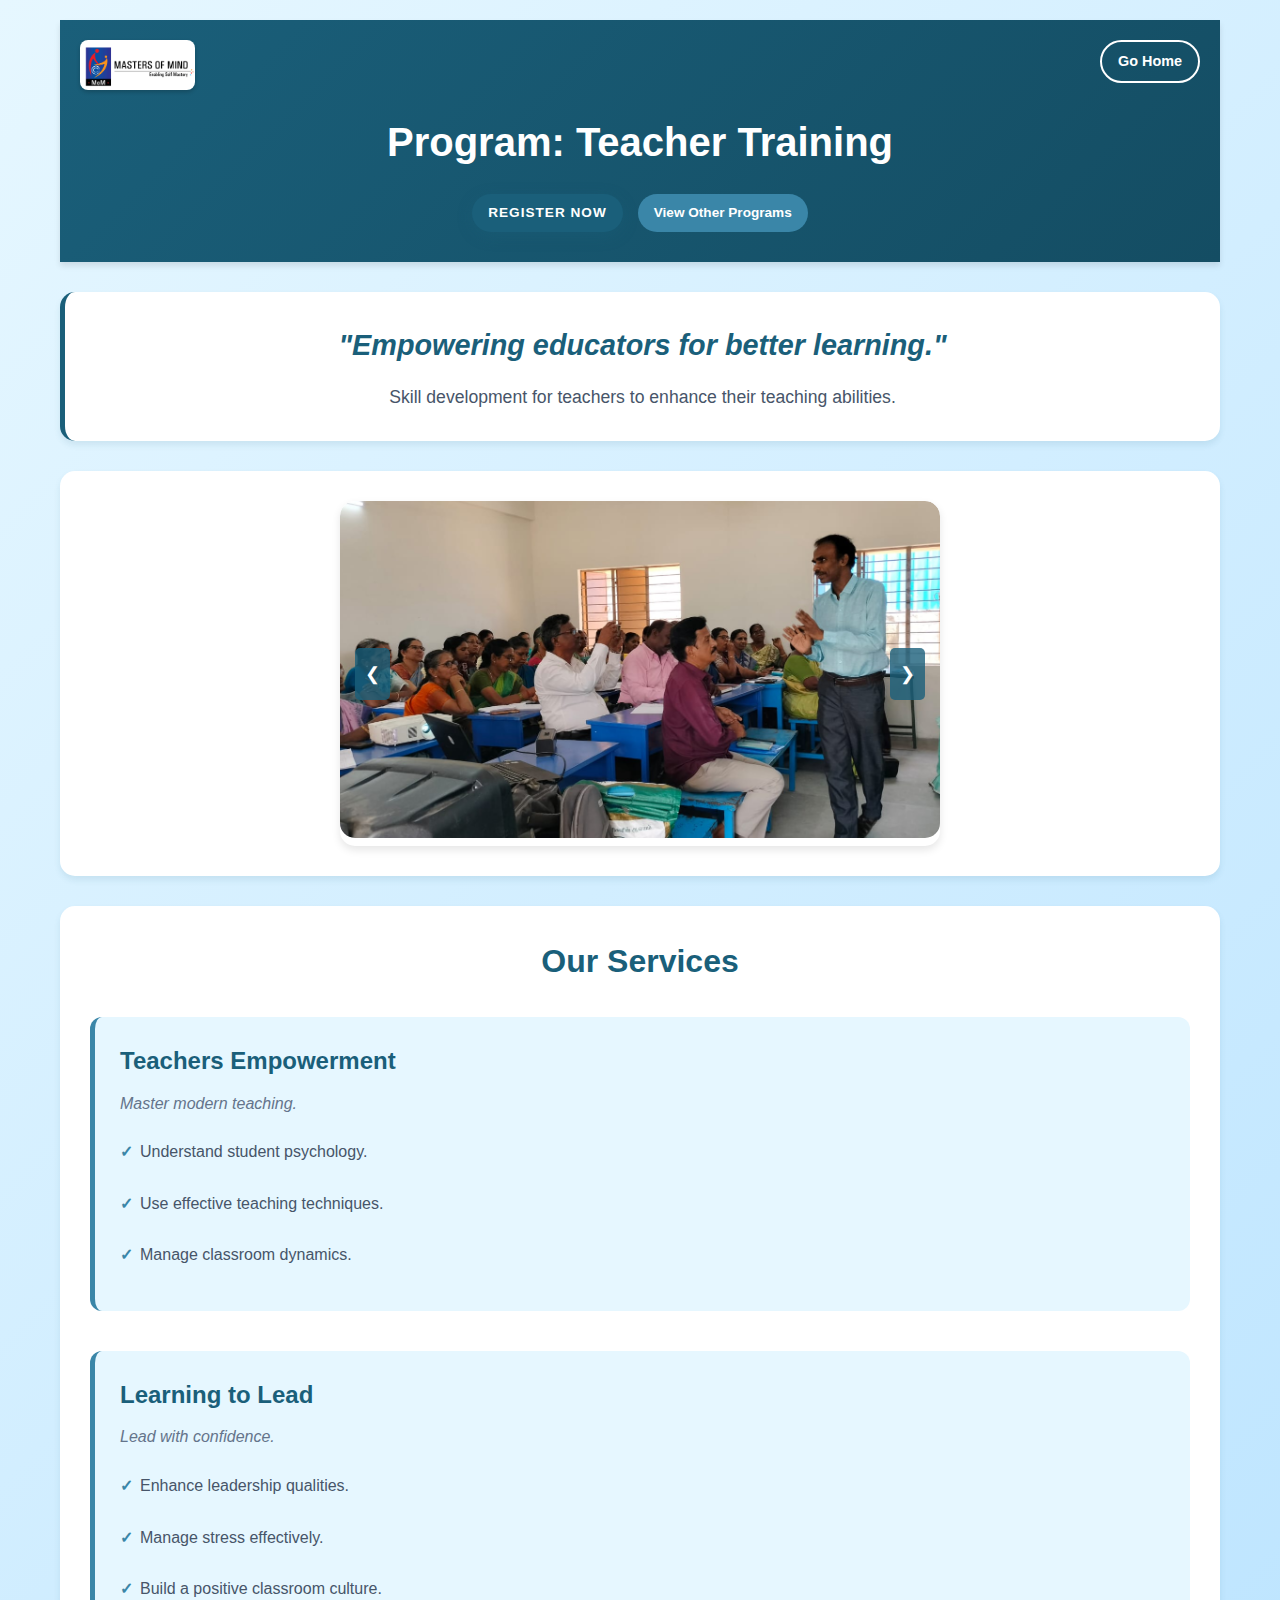
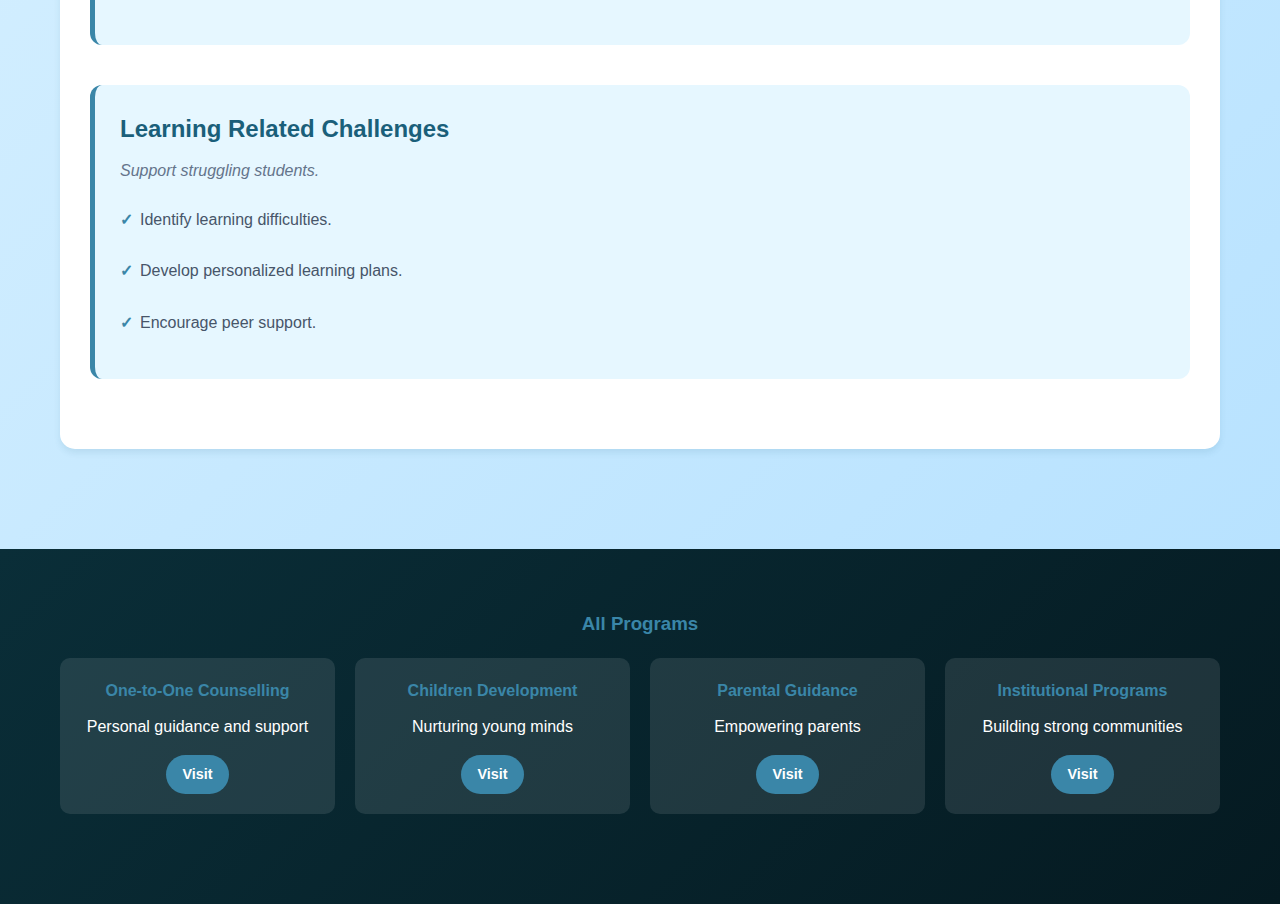
<file: services/teacher.html>
<!DOCTYPE html>
<html lang="en">
<head>
    <meta charset="UTF-8">
    <meta name="viewport" content="width=device-width, initial-scale=1.0">
    <title>Teacher Training - Masters of Minds</title>
    <style>
        * {
            margin: 0;
            padding: 0;
            box-sizing: border-box;
        }

        body {
            font-family: 'Arial', sans-serif;
            line-height: 1.6;
            color: #333;
            background: linear-gradient(135deg, #e6f7ff 0%, #b3e0ff 100%);
            min-height: 100vh;
        }

        .container {
            max-width: 1200px;
            margin: 0 auto;
            padding: 20px;
        }

        /* Header Section */
        .header {
            background: linear-gradient(135deg, #1a5f7a 0%, #144d63 100%);
            color: white;
            padding: 30px 0;
            text-align: center;
            box-shadow: 0 4px 6px rgba(0, 0, 0, 0.1);
            position: relative;
        }

        .header h1 {
            font-size: 2.5rem;
            margin-bottom: 10px;
            font-weight: 700;
            padding-top: 60px;
        }

        .logo {
            position: absolute;
            top: 20px;
            left: 20px;
        }

        .logo img {
            height: 50px;
            border-radius: 8px;
            box-shadow: 0 2px 4px rgba(0, 0, 0, 0.2);
        }

        .home-btn {
            position: absolute;
            top: 20px;
            right: 20px;
            padding: 8px 16px;
            background: transparent;
            color: white;
            text-decoration: none;
            border: 2px solid white;
            border-radius: 25px;
            font-weight: 600;
            transition: all 0.3s ease;
            font-size: 0.9rem;
        }

        .home-btn:hover {
            background: rgba(255, 255, 255, 0.2);
            transform: translateY(-2px);
        }

        .nav-buttons {
            margin-top: 20px;
            display: flex;
            justify-content: center;
            gap: 15px;
            padding: 0 15px;
        }

        .btn {
            display: inline-block;
            padding: 10px 18px;
            background: #3a86a8;
            color: white;
            text-decoration: none;
            border-radius: 25px;
            font-weight: 600;
            transition: all 0.3s ease;
            border: none;
            cursor: pointer;
            font-size: 0.9rem;
            white-space: nowrap;
        }

        .btn:hover {
            background: #2a6f8d;
            transform: translateY(-2px);
            box-shadow: 0 4px 8px rgba(0, 0, 0, 0.2);
        }

        .btn.secondary {
            background: transparent;
            border: 2px solid white;
        }

        .btn.register-btn {
            background: #1a5f7a;
            color: white;
            font-weight: 700;
            text-transform: uppercase;
            letter-spacing: 1px;
            box-shadow: 0 4px 15px rgba(26, 95, 122, 0.3);
            font-size: 0.85rem;
            padding: 8px 16px;
        }

        .btn.register-btn:hover {
            background: #144d63;
            transform: translateY(-3px);
            box-shadow: 0 6px 20px rgba(26, 95, 122, 0.4);
        }

        .btn.view-programs {
            font-size: 0.85rem;
            padding: 8px 16px;
        }

        /* Program Caption */
        .program-caption {
            background: white;
            margin: 30px 0;
            padding: 30px;
            border-radius: 15px;
            box-shadow: 0 4px 6px rgba(26, 95, 122, 0.1);
            text-align: center;
            border-left: 5px solid #1a5f7a;
        }

        .program-caption h2 {
            color: #1a5f7a;
            font-size: 1.8rem;
            margin-bottom: 15px;
            font-style: italic;
        }

        .program-caption p {
            color: #475569;
            font-size: 1.1rem;
        }

        /* Image Slideshow */
        .slideshow-container {
            background: white;
            margin: 30px 0;
            padding: 30px;
            border-radius: 15px;
            box-shadow: 0 4px 6px rgba(26, 95, 122, 0.1);
        }

        .slideshow {
            position: relative;
            max-width: 600px;
            margin: 0 auto;
            border-radius: 15px;
            overflow: hidden;
            box-shadow: 0 4px 8px rgba(0, 0, 0, 0.1);
        }

        .slide {
            opacity: 0;
            position: absolute;
            top: 0;
            left: 0;
            width: 100%;
            aspect-ratio: 16/9;
            transition: opacity 0.8s ease-in-out;
            visibility: hidden;
        }
        
        .slide.active {
            opacity: 1;
            position: relative;
            visibility: visible;
        }

        .slide img {
            width: 100%;
            height: 100%;
            object-fit: cover;
            border-radius: 15px;
        }

        .slide-nav {
            position: absolute;
            top: 50%;
            transform: translateY(-50%);
            background: rgba(26, 95, 122, 0.8);
            color: white;
            border: none;
            padding: 15px 10px;
            cursor: pointer;
            font-size: 18px;
            border-radius: 5px;
            transition: all 0.3s ease;
        }

        .slide-nav:hover {
            background: rgba(26, 95, 122, 1);
        }

        .prev {
            left: 15px;
        }

        .next {
            right: 15px;
        }

        /* Services Section */
        .services-section {
            background: white;
            margin: 30px 0;
            padding: 30px;
            border-radius: 15px;
            box-shadow: 0 4px 6px rgba(26, 95, 122, 0.1);
        }

        .services-section h2 {
            color: #1a5f7a;
            font-size: 2rem;
            margin-bottom: 30px;
            text-align: center;
        }

        .service-category {
            margin-bottom: 40px;
            padding: 25px;
            background: #e6f7ff;
            border-radius: 12px;
            border-left: 5px solid #3a86a8;
        }

        .service-category h3 {
            color: #1a5f7a;
            font-size: 1.5rem;
            margin-bottom: 10px;
        }

        .service-category .subtitle {
            color: #64748b;
            font-style: italic;
            margin-bottom: 15px;
        }

        .service-list {
            list-style: none;
            padding-left: 0;
        }

        .service-list li {
            margin: 10px 0;
            padding: 8px 0;
            padding-left: 20px;
            position: relative;
            color: #475569;
        }

        .service-list li::before {
            content: "✓";
            position: absolute;
            left: 0;
            color: #3a86a8;
            font-weight: bold;
        }

        /* Footer */
        .footer {
            background: linear-gradient(135deg, #0a2e38 0%, #051a21 100%);
            color: white;
            padding: 40px 0;
            margin-top: 50px;
        }

        .footer h3 {
            color: #3a86a8;
            margin-bottom: 20px;
            text-align: center;
        }

        .programs-grid {
            display: grid;
            grid-template-columns: repeat(auto-fit, minmax(250px, 1fr));
            gap: 20px;
            margin-bottom: 30px;
        }

        .program-card {
            background: rgba(255, 255, 255, 0.1);
            padding: 20px;
            border-radius: 10px;
            text-align: center;
            transition: transform 0.3s ease;
        }

        .program-card:hover {
            transform: translateY(-5px);
            background: rgba(255, 255, 255, 0.15);
        }

        .program-card h4 {
            color: #3a86a8;
            margin-bottom: 10px;
        }

        .program-card .btn {
            margin-top: 15px;
            padding: 8px 16px;
            font-size: 0.9rem;
        }

        /* Responsive Design */
        @media (max-width: 768px) {
            .container {
                padding: 10px;
            }

            .header h1 {
                font-size: 2rem;
                padding-top: 60px;
            }

            .logo {
                top: 15px;
                left: 15px;
            }

            .home-btn {
                padding: 6px 12px;
                font-size: 0.8rem;
                top: 15px;
                right: 15px;
            }

            .nav-buttons {
                gap: 10px;
                padding: 0 10px;
                overflow-x: auto;
                justify-content: center;
                -webkit-overflow-scrolling: touch;
                scrollbar-width: none;
            }

            .nav-buttons::-webkit-scrollbar {
                display: none;
            }

            .btn {
                padding: 8px 14px;
                font-size: 0.8rem;
                flex-shrink: 0;
            }

            .slide-nav {
                padding: 10px 8px;
                font-size: 16px;
            }

            .programs-grid {
                grid-template-columns: 1fr;
            }
        }

        /* Touch/Swipe Support */
        .slideshow {
            touch-action: pan-y;
        }
    </style>
</head>
<body>
    <div class="container">
        <!-- Header Section -->
        <header class="header">
            <div class="logo">
                <img src="../photos/MoM logo.jpg" alt="Masters of Minds Logo">
            </div>
            
            <a href="../index.html" class="home-btn">Go Home</a>
            
            <h1>Program: Teacher Training</h1>
            
            <nav class="nav-buttons">
                <a href="../index.html#appointment" class="btn register-btn">Register Now</a>
                <a href="#footer" class="btn view-programs">View Other Programs</a>
            </nav>
        </header>

        <!-- Program Caption -->
        <section class="program-caption">
            <h2>"Empowering educators for better learning."</h2>
            <p>Skill development for teachers to enhance their teaching abilities.</p>
        </section>

        <!-- Image Slideshow -->
        <section class="slideshow-container">
            <div class="slideshow" id="slideshow">
                <div class="slide active">
                    <img src="../photos/static/teachers/t3.jpg" alt="Teacher Training Program">
                </div>
                <div class="slide">
                    <img src="../photos/static/teachers/t1.jpg" alt="Classroom Management">
                </div>
                <div class="slide">
                    <img src="../photos/static/teachers/t2.jpg" alt="Educational Leadership">
                </div>
                
                <button class="slide-nav prev" onclick="changeSlide(-1)">&#10094;</button>
                <button class="slide-nav next" onclick="changeSlide(1)">&#10095;</button>
            </div>
        </section>

        <!-- Services Section -->
        <section class="services-section">
            <h2>Our Services</h2>
            
            <div class="service-category">
                <h3>Teachers Empowerment</h3>
                <p class="subtitle">Master modern teaching.</p>
                <ul class="service-list">
                    <li>Understand student psychology.</li>
                    <li>Use effective teaching techniques.</li>
                    <li>Manage classroom dynamics.</li>
                </ul>
            </div>

            <div class="service-category">
                <h3>Learning to Lead</h3>
                <p class="subtitle">Lead with confidence.</p>
                <ul class="service-list">
                    <li>Enhance leadership qualities.</li>
                    <li>Manage stress effectively.</li>
                    <li>Build a positive classroom culture.</li>
                </ul>
            </div>

            <div class="service-category">
                <h3>Learning Related Challenges</h3>
                <p class="subtitle">Support struggling students.</p>
                <ul class="service-list">
                    <li>Identify learning difficulties.</li>
                    <li>Develop personalized learning plans.</li>
                    <li>Encourage peer support.</li>
                </ul>
            </div>
        </section>
    </div>

    <!-- Footer -->
    <footer class="footer" id="footer">
        <div class="container">
            <h3>All Programs</h3>
            <div class="programs-grid">
                <div class="program-card">
                    <h4>One-to-One Counselling</h4>
                    <p>Personal guidance and support</p>
                    <a href="counseling.html" class="btn">Visit</a>
                </div>
                <div class="program-card">
                    <h4>Children Development</h4>
                    <p>Nurturing young minds</p>
                    <a href="children.html" class="btn">Visit</a>
                </div>
                <div class="program-card">
                    <h4>Parental Guidance</h4>
                    <p>Empowering parents</p>
                    <a href="parental.html" class="btn">Visit</a>
                </div>
                <div class="program-card">
                    <h4>Institutional Programs</h4>
                    <p>Building strong communities</p>
                    <a href="institutional.html" class="btn">Visit</a>
                </div>
            </div>
        </div>
    </footer>

    <script src="common.js"></script>
</body>
</html>
</file>
<file: styles.css>
/* Base styles and reset */
* {
    margin: 0;
    padding: 0;
    box-sizing: border-box;
    font-family: 'Segoe UI', Tahoma, Geneva, Verdana, sans-serif;
}

html {
    scroll-behavior: smooth;
}

body {
    background-color: rgb(255, 255, 255);
    color: #333;
    line-height: 1.6;
}

.container {
    width: 92%;
    max-width: 1200px;
    margin: 0 auto;
    padding: 0 10px;
}

/* Utility Classes */
.gradient-text {
    background: linear-gradient(135deg, #004aad, #00c8ff);
    -webkit-background-clip: text;
    background-clip: text;
    color: transparent;
}

.btn {
    display: inline-block;
    background: linear-gradient(135deg, #004aad, #00c8ff);
    color: white;
    padding: 10px 20px;
    border-radius: 25px;
    text-decoration: none;
    font-weight: bold;
    transition: transform 0.3s, box-shadow 0.3s;
    border: none;
    cursor: pointer;
    text-align: center;
}

p.coaching-text {
  font-family: 'Cursive', sans-serif;
  font-size: 10px !important;/* Small text size */
  white-space: nowrap; /* Prevents line breaks */
  overflow: hidden;
  text-overflow: ellipsis;
  margin-bottom: 2px !important;
  margin-top: 2px !important;
}

.coach {
    margin-bottom: 25px;
}
 
.btn:hover {
    transform: translateY(-3px);
    box-shadow: 0 5px 15px rgba(0, 0, 0, 0.1);
}

.hidden {
    display: none;
}

.placeholder-text {
    text-align: center;
    padding: 30px 15px;
    background-color: rgba(0, 123, 255, 0.05);
    border-radius: 8px;
    font-style: italic;
    color: #777;
}

/* Header styles */
header {
    background: linear-gradient(135deg, #001f54, #0077b6);
    padding: 0;
    position: fixed;
    width: 100%;
    top: 0;
    z-index: 100;
    box-shadow: 0 2px 10px rgba(0,0,0,0.1);
}

header .container {
    display: flex;
    justify-content: space-between;
    align-items: center;
    height: 60px;
}

.container img {
    height: 50px;
    width: auto;
    margin-left: 0;
}

/* Main navigation items - hidden on mobile */
.main-nav {
    display: none;
}

/* Dropdown Navigation for mobile */
.dropdown {
    position: relative;
    display: inline-block;
    margin-right: 0;
}

.dropdown-btn {
    background: transparent;
    border: none;
    cursor: pointer;
    padding: 10px;
}

.menu-icon {
    display: inline-block;
    position: relative;
    width: 24px;
    height: 18px;
}

.bar {
    display: block;
    position: absolute;
    height: 3px;
    width: 100%;
    background: white;
    border-radius: 3px;
    opacity: 1;
    transition: 0.3s;
}

.bar:nth-child(1) {
    top: 0;
}

.bar:nth-child(2) {
    top: 7px;
}

.bar:nth-child(3) {
    top: 14px;
}

.dropdown-content {
    display: none;
    position: absolute;
    right: 0;
    top: 40px;
    background-color: white;
    min-width: 200px;
    box-shadow: 0 8px 16px rgba(0,0,0,0.1);
    z-index: 1;
    border-radius: 8px;
    overflow: hidden;
}

.dropdown-content a {
    color: #333;
    padding: 12px 16px;
    text-decoration: none;
    display: block;
    transition: background 0.3s;
    border-bottom: 1px solid #f1f1f1;
}

.dropdown-content a:last-child {
    border-bottom: none;
}

.dropdown-content a:hover {
    background-color: #f1f1f1;
}

.admin-link {
    border-top: 1px solid #eee;
    font-weight: bold;
    color: #0077b6 !important;
}

/* Main Content Sections */
main {
    padding-top: 60px;
}

section {
    padding: 40px 0;
}

.section-title {
    text-align: center;
    margin-bottom: 30px;
    position: relative;
    padding-bottom: 15px;
    font-size: 1.8rem;
    font-weight: bold;
}

.section-title:after {
    content: '';
    position: absolute;
    bottom: 0;
    left: 50%;
    transform: translateX(-50%);
    width: 60px;
    height: 3px;
    background: linear-gradient(135deg, #0077b6, #90e0ef);
}

/* Hero Section */
.hero {
    background: linear-gradient(135deg, rgba(0, 119, 182, 0.1), rgba(144, 224, 239, 0.1));
    text-align: center;
}

.hero h2 {
    font-size: 2rem;
}

.hero p {
    font-size: 1.1rem;
    margin-bottom: 25px;
    max-width: 600px;
    margin-top: 10px;
    margin-left: auto;
    margin-right: auto;
}


/* Banner Image */
.banner-image {
  width: 100%;
  height: auto;
  overflow: hidden;
  margin-bottom: 20px;
  position: relative;
}

.banner-image img {
  width: 100%;
  height: auto;
  display: block;
  object-fit: cover;
}

.banner-text-container {
  position: absolute;
  top: 50%;
  left: 50%;
  transform: translate(-50%, -50%);
  width: 90%;
  text-align: center;
}

.banner-quote-box {
  position: relative;
  width: 100%;
  height: 130px;
  background: rgba(0, 0, 0, 0.6);
  border-radius: 10px;
  padding: 5px;
  box-shadow: 0 4px 15px rgba(0, 0, 0, 0.2);
  border-left: 3px solid #0077b6;
}

.banner-text {
  font-size: 1.2rem;
  color: white;
  padding: 15px;
  opacity: 0;
  position: absolute;
  top: 0;
  left: 0;
  width: 100%;
  height: 100%;
  display: flex;
  align-items: center;
  justify-content: center;
  transition: opacity 1s ease-in-out;
  font-style: italic;
  text-align: center;
}

/* Mentors Section */ 
.mentors { 
    background-color: white; 
    padding: 20px 0; 
} 

.mentors-grid { 
    display: flex; 
    flex-direction: column; 
    gap: 30px; 
} 

.mentor-card { 
    display: flex; 
    flex-direction: column; 
    align-items: center; 
    text-align: center; 
    padding: 20px; 
    border-radius: 10px; 
    background: white; 
    box-shadow: 0 5px 15px rgba(0,0,0,0.05); 
} 

.mentor-header { 
    width: 100%; 
    margin-bottom: 10px; 
} 

.mentor-tribute { 
    font-style: italic; 
    color: #0077b6; 
    font-weight: 500; 
    margin-bottom: 10px; 
} 

.mentor-image { 
    width: 120px; 
    height: 120px; 
    border-radius: 50%; 
    margin-bottom: 20px; 
    overflow: hidden; 
    background: none; 
    box-shadow: 0 5px 15px rgba(0,0,0,0.1); 
} 

.mentor-image img { 
    width: 100%; 
    height: 100%; 
    object-fit: cover; 
    display: block; 
    border-radius: 50%; 
} 

.mentor-info { 
    width: 100%; 
} 

.mentor-info h3 { 
    margin-bottom: 5px; 
    font-size: 1.4rem; 
} 

.mentor-title { 
    color: #0077b6; 
    font-weight: bold; 
    margin-bottom: 15px; 
} 

.mentor-details { 
    margin-top: 15px; 
    transition: max-height 0.5s ease, opacity 0.5s ease; 
    max-height: 0; 
    opacity: 0; 
    overflow: hidden; 
    text-align: left; 
} 

.mentor-details { 
    margin-top: 15px; 
    transition: max-height 0.5s ease, opacity 0.5s ease; 
    max-height: 0; 
    opacity: 0; 
    overflow: hidden; 
    text-align: left; 
} 

.mentor-expanded .mentor-details { 
    max-height: 500px; /* Allow enough space for the content */ 
    opacity: 1; 
} 

.mentor-expand { 
    display: inline-block; 
    color: white; 
    background: linear-gradient(135deg, #90e0ef, #0077b6); 
    font-weight: bold; 
    text-decoration: none; 
    margin-top: 15px; 
    padding: 8px 15px; 
    border-radius: 25px; 
    border: none; 
    cursor: pointer; 
    transition: transform 0.3s, box-shadow 0.3s; 
} 

.mentor-expand:hover { 
    transform: translateY(-3px); 
    box-shadow: 0 5px 15px rgba(0,0,0,0.1); 
} 

.mentor-details h4 { 
    margin-bottom: 10px; 
    font-size: 1.1rem; 
    color: #0077b6; 
} 

.mentor-details ul { 
    list-style-type: none; 
    padding-left: 0; 
    margin-bottom: 15px; 
} 

.mentor-details ul li { 
    padding: 5px 0; 
    position: relative; 
    padding-left: 25px; 
    margin-bottom: 5px; 
} 

.mentor-details ul li:before { 
    content: "🔹"; 
    position: absolute; 
    left: 0; 
    top: 4px; 
} 

.mentor-details.show { 
    max-height: 500px; 
    opacity: 1; 
} 

.read-more-btn { 
    display: inline-block; 
    color: white; 
    background: linear-gradient(135deg, #90e0ef, #0077b6); 
    font-weight: bold; 
    text-decoration: none; 
    margin-top: 15px; 
    padding: 8px 15px; 
    border-radius: 25px; 
    border: none; 
    cursor: pointer; 
    transition: transform 0.3s, box-shadow 0.3s; 
} 

.read-more-btn:hover { 
    transform: translateY(-3px); 
    box-shadow: 0 5px 15px rgba(0,0,0,0.1); 
} 

.hidden { 
    display: none; 
}

/* About & Why Section */
.about-why {
    background: linear-gradient(135deg, rgba(144, 224, 239, 0.1), rgba(173, 232, 244, 0.05));
    padding: 50px 0;
}

.about-why-container {
    display: flex;
    flex-direction: column;
    gap: 30px;
}

.about-section, .why-section {
    background: white;
    padding: 25px;
    border-radius: 10px;
    box-shadow: 0 5px 15px rgba(0,0,0,0.05);
    transition: all 0.3s ease;
}

.about-section:hover, .why-section:hover {
    transform: translateY(-5px);
    box-shadow: 0 8px 20px rgba(0,0,0,0.08);
}

.content-expandable {
    position: relative;
}

.content-expandable p, .content-expandable ul {
    margin-bottom: 15px;
    font-size: 1rem;
    line-height: 1.6;
}

.content-expandable ul {
    margin-left: 5px;
    list-style-type: none;
}

.content-expandable ul li {
    padding: 6px 0;
    position: relative;
    padding-left: 25px;
    margin-bottom: 5px;
}

.content-expandable ul li:before {
    content: "•";
    position: absolute;
    left: 5px;
    top: 6px;
    color: #0077b6;
    font-size: 18px;
}

.why-list {
    margin-left: 5px;
    list-style-type: none;
    margin-bottom: 15px;
}

.why-list li {
    padding: 6px 0;
    position: relative;
    padding-left: 25px;
    margin-bottom: 5px;
}

.why-list li:before {
    content: "•";
    position: absolute;
    left: 5px;
    top: 6px;
    color: #0077b6;
    font-size: 18px;
}

.highlight-list li {
    padding: 7px 0 !important;
    margin-bottom: 5px;
}

.content-hidden {
    max-height: 0;
    overflow: hidden;
    transition: max-height 0.6s ease, opacity 0.6s ease;
    opacity: 0;
}

.content-expanded .content-hidden {
    max-height: 1000px;
    opacity: 1;
}

.btn-expand {
    background: linear-gradient(135deg, #90e0ef, #0077b6);
    border: none;
    color: white;
    font-weight: bold;
    cursor: pointer;
    padding: 8px 16px;
    border-radius: 20px;
    transition: transform 0.3s, box-shadow 0.3s;
    display: inline-block;
    margin-top: 10px;
}

.btn-expand:hover {
    transform: translateY(-2px);
    box-shadow: 0 4px 10px rgba(0,0,0,0.1);
}

.quote-container {
    position: relative;
    margin-bottom: 25px;
    padding: 20px 25px;
    background-color: rgba(144, 224, 239, 0.1);
    border-left: 4px solid #0077b6;
    border-radius: 5px;
    box-shadow: 0 3px 10px rgba(0,0,0,0.03);
}

.quote-symbol {
    font-size: 45px;
    color: #0077b6;
    position: absolute;
    top: -15px;
    left: 10px;
    opacity: 0.6;
}

.quote-text {
    font-style: italic;
    font-size: 1.1rem;
    line-height: 1.5;
    padding-left: 10px;
    margin: 0;
    font-weight: bold;
}

/* Media Queries for About & Why sections */
@media (min-width: 768px) {
    .about-why-container {
        flex-direction: row;
    }
    
    .about-section {
        flex: 3;
        margin-right: 15px;
    }
    
    .why-section {
        flex: 2;
        margin-left: 15px;
    }
    
    .quote-symbol {
        font-size: 50px;
    }
    
    .quote-text {
        font-size: 1.2rem;
    }
}

@media (max-width: 767px) {
    .about-section, .why-section {
        padding: 20px;
    }
    
    .quote-container {
        padding: 15px 20px;
    }
    
    .quote-text {
        font-size: 1rem;
    }
}

/* Updated Services Carousel Styles */
.services {
    background: linear-gradient(135deg, rgba(0, 50, 200, 0.05), rgba(0, 130, 255, 0.05));
    padding: 60px 0;
}

.services-content {
    position: relative;
    margin-top: 40px;
}

.services-carousel {
    position: relative;
    padding: 10px 0 50px;
}

.carousel-container {
    width: 100%;
    overflow: hidden;
    position: relative;
}

.carousel-track {
    display: flex;
    transition: transform 0.5s ease;
    /* Added left padding to support centering */
    padding-left: calc(50% - 140px);
}

.service-card {
    min-width: 280px;
    width: 280px;
    aspect-ratio: 1/1;
    padding: 15px;
    /* margin: 0 15px; */
    background: white;
    border-radius: 12px;
    box-shadow: 0 8px 20px rgba(0, 100, 255, 0.1);
    display: flex;
    flex-direction: column;
    transition: all 0.3s ease;
    cursor: pointer;
    opacity: 0.7;
    transform: scale(0.9);
}

/* Active card styling */
.service-card.active {
    opacity: 1;
    transform: scale(1);
    box-shadow: 0 12px 25px rgba(0, 100, 255, 0.2);
}

.service-card:hover {
    transform: translateY(-10px) scale(1);
    box-shadow: 0 12px 25px rgba(0, 100, 255, 0.15);
    opacity: 1;
}

.service-image {
    flex: 0 0 55%;
    margin-bottom: 15px;
    overflow: hidden;
    border-radius: 10px;
}

.image-placeholder {
    width: 100%;
    height: 100%;
    background-color: #f0f0f0;
    border-radius: 10px;
    overflow: hidden;
}

.image-placeholder img {
    width: 100%;
    height: 100%;
    object-fit: cover;
    border-radius: 10px;
}

.service-title {
    font-size: 1.4rem;
    font-weight: 700;
    color: #0052cc;
    margin-bottom: 5px;
    line-height: 1.2;
}

.service-caption {
    color: #666;
    font-size: 0.9rem;
    margin-bottom: 15px;
    font-style: italic;
}

.service-buttons {
    display: flex;
    gap: 10px;
    margin-top: auto;
}

.btn-know-more {
    background: linear-gradient(135deg, #0052cc, #00a0ff);
    flex: 1;
    font-size: 0.85rem;
    padding: 8px 15px;
}

.btn-register {
    background: linear-gradient(135deg, #003399, #0075e6);
    flex: 1;
    font-size: 0.85rem;
    padding: 8px 15px;
}

/* Navigation Arrows */
.carousel-arrow {
    position: absolute;
    top: 50%;
    transform: translateY(-50%);
    width: 40px;
    height: 40px;
    background: rgba(255, 255, 255, 0.8);
    border: none;
    border-radius: 50%;
    cursor: pointer;
    display: flex;
    align-items: center;
    justify-content: center;
    font-size: 1.2rem;
    color: #0052cc;
    box-shadow: 0 3px 10px rgba(0, 0, 0, 0.1);
    z-index: 5;
    transition: all 0.3s ease;
}

.carousel-arrow:hover {
    background: white;
    box-shadow: 0 5px 15px rgba(0, 0, 0, 0.15);
}

.prev-arrow {
    left: 10px;
}

.next-arrow {
    right: 10px;
}

/* Pagination Dots */
.carousel-dots {
    position: absolute;
    bottom: 0;
    left: 0;
    right: 0;
    display: flex;
    justify-content: center;
    gap: 8px;
    margin-top: 20px;
}

.dot {
    width: 12px;
    height: 12px;
    border-radius: 50%;
    background-color: #ddd;
    cursor: pointer;
    transition: all 0.3s ease;
}

.dot.active {
    background-color: #0052cc;
    transform: scale(1.2);
}

/* Responsive adjustments */
@media (min-width: 768px) {
    .service-card {
        min-width: 300px;
        width: 300px;
    }
    
    .carousel-track {
        padding-left: calc(50% - 150px);
    }
}

@media (min-width: 992px) {
    .service-card {
        min-width: 320px;
        width: 320px;
    }
    
    .carousel-track {
        padding-left: calc(50% - 160px);
    }
}

@media (max-width: 767px) {
    .carousel-arrow {
        width: 35px;
        height: 35px;
        font-size: 1rem;
    }
    
    .service-card {
        min-width: 250px;
        width: 250px;
    }
    
    .carousel-track {
        padding-left: calc(50% - 125px);
    }
    
    .service-title {
        font-size: 1.2rem;
    }
}

/* Events Section */
.events {
    background: linear-gradient(135deg, rgba(0, 119, 182, 0.05), rgba(144, 224, 239, 0.05));
    padding: 40px 0;
}

/* Testimonials Section */
.testimonials {
    background-color: white;
    padding: 40px 0;
}

/* Blog Section */
.blog {
    background: linear-gradient(135deg, rgba(0, 119, 182, 0.05), rgba(144, 224, 239, 0.05));
    padding: 40px 0;
}

/* Appointment Section */
.appointment {
    background-color: white;
    padding: 40px 0;
}

/* Footer */
footer {
    background: linear-gradient(135deg, #001f54, #0077b6);
    color: white;
    padding: 40px 0 20px;
}

.footer-content {
    display: grid;
    grid-template-columns: 1fr;
    gap: 25px;
    margin-bottom: 30px;
}

.footer-section h3 {
    margin-bottom: 15px;
    color: #caf0f8;
    font-size: 1.3rem;
}

.social-links {
    display: flex;
    flex-direction: column;
    gap: 12px;
}

.social-link {
    color: white;
    text-decoration: none;
    transition: color 0.3s;
    display: flex;
    align-items: center;
    gap: 8px;
}

.social-link i {
    width: 20px;
}

.social-link:hover {
    color: #caf0f8;
}

.copyright {
    text-align: center;
    padding-top: 20px;
    border-top: 1px solid rgba(255,255,255,0.1);
    font-size: 0.9rem;
}

/* Animation Classes */
.slide-in, .slide-in-left, .slide-in-right {
    opacity: 0;
    transition: opacity 0.8s, transform 0.8s;
}

.slide-in-left {
    transform: translateX(-30px);
}

.slide-in-right {
    transform: translateX(30px);
}

.slide-in.appear {
    opacity: 1;
    transform: translateX(0);
}

.slide-in-left.appear {
    opacity: 1;
    transform: translateX(0);
}

.slide-in-right.appear {
    opacity: 1;
    transform: translateX(0);
}

/* Media Queries for tablet and desktop */
@media (min-width: 768px) {
    .container {
        padding: 0 15px;
    }
    
    
    .section-title {
        font-size: 2rem;
    }
    
    .hero h2 {
        font-size: 2.4rem;
    }
    
    .hero p {
        font-size: 1.2rem;
    }
    
    .mentors-grid {
        flex-direction: row;
        flex-wrap: wrap;
        justify-content: center;
    }
    
    .mentor-card {
        flex: 1;
        min-width: 300px;
        max-width: 45%;
    }
    
    .mentor-image {
        width: 150px;
        height: 150px;
    }
    
    .about-why-container {
        flex-direction: row;
    }
    
    .about-section, .why-section {
        /* flex: 1; */
        padding: 25px;
    }
    
    .footer-content {
        grid-template-columns: repeat(2, 1fr);
    }
    
    .social-links {
        flex-direction: row;
        gap: 15px;
    }
}

@media (min-width: 992px) {
    /* Show main nav but keep the dropdown on desktop */
    .main-nav {
        display: flex;
    }
    
    .main-nav a {
        color: white;
        text-decoration: none;
        margin: 0 15px;
        font-weight: 500;
    }

    /* banner */
    .banner-text-container {
      width: 40%;
      right: auto;
      top: 30%;
      left: 50%;
      text-align: left;
    }
    
    /* Keep dropdown button visible on desktop */
    .dropdown-btn {
        display: block;
        background: white;
        color: #333;
        padding: 8px 16px;
        border: none;
        border-radius: 20px;
        cursor: pointer;
        font-weight: bold;
        box-shadow: 0 2px 5px rgba(0,0,0,0.1);
    }
    
    /* Hide hamburger bars on desktop */
    .menu-icon {
        display: none;
    }
    
    /* Add "More ▼" text for desktop */
    .dropdown-btn:after {
        content: 'More \25BE';
    }
    
    .dropdown-content {
        top: 45px;
        min-width: 180px;
        right: 0;
    }
    
    .dropdown:hover .dropdown-content {
        display: block;
    }
    
    .hero {
        padding: 100px 0 60px;
    }
    
    .hero h2 {
        font-size: 2.8rem;
    }
    
    .section {
        padding: 60px 0;
    }
    
    .mentors-grid {
        gap: 30px;
    }
    
    .mentor-card {
        max-width: 45%;
    }
    
    .footer-content {
        grid-template-columns: repeat(3, 1fr);
    }
}
</file>
